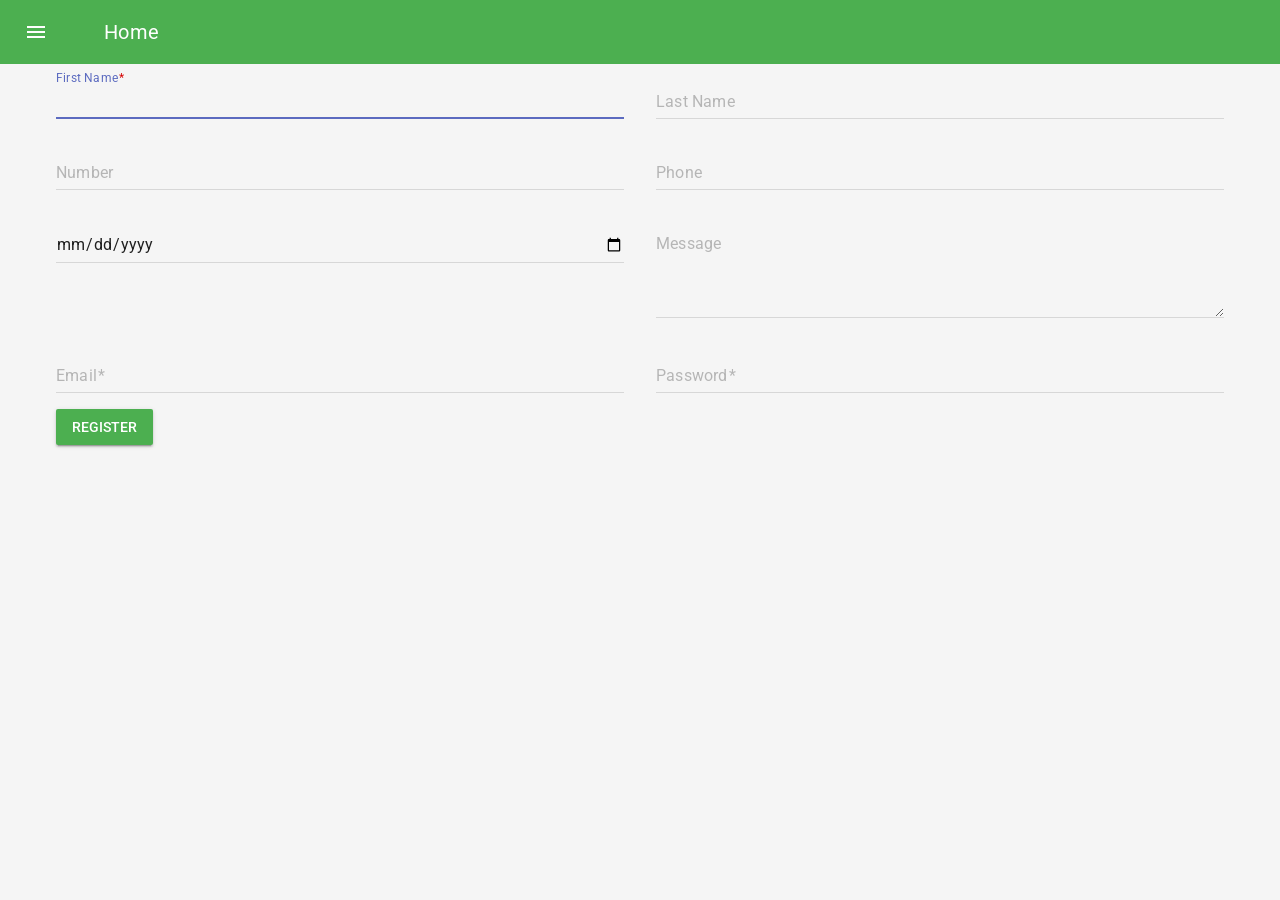
<file: index.html>
<!DOCTYPE html>
<html lang="en">
<head>
    <meta charset="utf-8">
    <meta http-equiv="X-UA-Compatible" content="IE=edge">
    <meta name="viewport" content="width=device-width, initial-scale=1, user-scalable=no">
    <title>Textfield | Material Design | CodeArtisan</title>
    <!-- Disable tap highlight on IE -->
    <meta name="msapplication-tap-highlight" content="no">

    <!-- Add to homescreen for Chrome on Android -->
    <meta name="mobile-web-app-capable" content="yes">
    <meta name="application-name" content="Textfield | Material Design | CodeArtisan">
    <meta name="theme-color" content="#4caf50">

    <!-- Add to homescreen for Safari on iOS -->
    <meta name="apple-mobile-web-app-capable" content="yes">
    <meta name="apple-mobile-web-app-status-bar-style" content="black-translucent">
    <meta name="apple-mobile-web-app-title" content="Navigation Drawer">
    <meta name="apple-mobile-web-app-status-bar-style" content="#43a047">

    <!-- Tile icon for Win8 -->
    <meta name="msapplication-TileColor" content="#4caf50">
    <meta name="msapplication-navbutton-color" content="#43a047">
    <link href='https://fonts.googleapis.com/css?family=Roboto:400,300,500,700' rel='stylesheet' type='text/css'>
    <link href='https://fonts.googleapis.com/css?family=Material+Icons' rel='stylesheet' type='text/css'>
    <link href="css/app.css" rel="stylesheet">
    <link href="css/textfield.css" rel="stylesheet">
    <link href="css/docs.css" rel="stylesheet">
    <style>
        a{
            text-decoration: none;
        }
        p{
            margin-top: -20px;
            font-size: 12px;
            color: #f00;
        }
    </style>
</head>
<body class="md-layout md-layout--column md-align md-align--center-center">
<header class="md-header md-header--primary is-fixed is-casting-shadow md-header--has-menu-button">
    <a class="md-header__menu-button md-button--icon" href="javascript:;" data-toggle="drawer" data-target="#drawer-1">
        <i class="material-icons">menu</i>
    </a>
    <div class="md-header__row">
        <div class="md-header__title layout-m-l-3">Home</div>
    </div>
</header>
<main>
    <section>
        <div class="md-container md-container--box">
            <form>
                <div class="md-row">
                    <div class="md-col md-col--6">
                        <div class="md-textfield md-textfield--full-width" data-toggle="textfield" data-float="true">
                            <input class="md-textfield__input" type="text" required id="fname" maxlength="10" autocomplete="off" autofocus>
                            <label for="fname" class="md-textfield__label">First Name</label>
                        </div>
                        <p id="fname--error"></p>
                    </div>
                    <div class="md-col md-col--6">
                        <div class="md-textfield md-textfield--full-width" data-toggle="textfield" data-float="true">
                            <input class="md-textfield__input" type="text" id="lname">
                            <label for="lname" class="md-textfield__label">Last Name</label>
                        </div>
                        <p id="lname--error"></p>
                    </div>
                    <div class="md-col md-col--6">
                        <div class="md-textfield md-textfield--full-width" data-toggle="textfield" data-float="true">
                            <input class="md-textfield__input" type="number" id="number" max="100" min="70" step="10">
                            <label for="number" class="md-textfield__label">Number</label>
                        </div>
                        <p id="number--error"></p>
                    </div>
                    <div class="md-col md-col--6">
                        <div class="md-textfield md-textfield--full-width" data-toggle="textfield" data-float="true">
                            <input class="md-textfield__input" type="tel" id="tel">
                            <label for="tel" class="md-textfield__label">Phone</label>
                        </div>
                        <p id="phone--error"></p>
                    </div>
                    <div class="md-col md-col--6">
                        <div class="md-textfield md-textfield--full-width" data-toggle="textfield" data-float="false">
                            <input class="md-textfield__input" type="date" placeholder="date" id="date" pattern="\d{1,2}/\d{1,2}/\d{4}">
                        </div>
                    </div>
                    <div class="md-col md-col--6">
                        <div class="md-textfield md-textfield--full-width md-textfield md-textfield--full-width" data-toggle="textfield" data-float="true" data-count="true">
                            <textarea class="md-textfield__input" id="message" rows="4" maxlength="10" data-count="true"></textarea>
                            <label class="md-textfield__label" for="message">Message</label>
                            <span class="md-textfield__counter"></span>
                        </div>
                    </div>
                    <div class="md-col md-col--6">
                        <div class="md-textfield md-textfield--full-width" data-toggle="textfield" data-float="true">
                            <input class="md-textfield__input" type="email" id="email" required>
                            <label for="email" class="md-textfield__label">Email</label>
                        </div>
                        <p id="email--error"></p>
                    </div>
                    <div class="md-col md-col--6">
                        <div class="md-textfield md-textfield--full-width" data-toggle="textfield" data-float="true">
                            <input class="md-textfield__input" type="password" id="password" required>
                            <label for="password" class="md-textfield__label">Password</label>
                        </div>
                        <p id="password--error"></p>
                    </div>

                </div>
                <a href="javascript:;"><button id="submitButton" class="md-button md-button--raised md-button--primary">Register</button></a>

                <script src="js/jquery.js"></script>
                <script src="js/textfield.js"></script>
            </form>
        </div>
    </section>
</main>
<script>
    $('#submitButton').click(function (e) {

        var fname = $('#fname').val().trim();
        var lname = $('#lname').val().trim();
        var number = $('#number').val().trim();
        var email = $('#email').val().trim();
        var password = $('#password').val().trim();
        var tel = $('#tel').val().trim();
        var flag = 1;
        var rem = number%10;

        if(fname.length === 0){
            $('#fname--error').text("Field is required");
            flag=0;
        }
        if(lname.length === 0){
            $('#lname--error').text("Field is required");
            flag=0;
        }
        if(number < 70 || number >100){
            $('#number--error').text("Not in range between 70-100");
            flag=0;
        }
        if(email.length === 0){
            $('#email--error').text("Field is required");
            flag=0;
        }
        if(password.length === 0){
            $('#password--error').text("Password can't be empty");
            flag=0;
        }
        if(tel.length === 0){
            $('#phone--error').text("Phone number can't be empty");
            flag=0;
        }
        if(flag === 0){
            e.preventDefault()
        }


    });
    $("#fname").keyup (function (e) {
         var fname, errorText;
        fname = $(this).val().trim();
        errorText = "";
        if(fname.length === 0){
            errorText = "Field is required";
        }
        else if(!isNaN(fname)){
            errorText = "Input type mismatch";
        }
            $('#fname--error').text(errorText);
    });
    $("#lname").keyup (function (e) {
        var lname, errorText;
        lname = $(this).val().trim();
        errorText = "";
        if(lname.length === 0){
            errorText = "Field is required";
        }
        else if(!isNaN(lname)){
            errorText = "Input type mismatch";
        }
        $('#lname--error').text(errorText);
    });
    $("#number").keyup (function (e) {
        var number,rem, errorText;
        number = $(this).val().trim();
        rem = number%10;
        errorText = "";
        if(number < 70 || number >100){
            errorText = "Not in range between 70-100";
        }
        else if (rem !== 0){
            errorText = "Must be in steps of 10 from 70 to 100"
        }
        else if(isNaN(number)){
            errorText = "Input type mismatch";
        }
        $('#number--error').text(errorText);
    });
    $("#email").keyup (function (e) {
        var email, errorText;
        email = $(this).val().trim();
        errorText = "";
        if(email.length === 0){
            errorText = "Field is required";
        }
        else if (email.indexOf('@') === -1) {
            errorText = "Not a email format"
        }
        $('#email--error').text(errorText);
    });
    $("#password").keyup (function (e) {
        var password, errorText;
        password = $(this).val().trim();
        errorText = "";
        if(password.length === 0){
            errorText = "Password can't be empty";
        }
       else if(password.length < 6){
            errorText = "Password can't be less than 6 letters";
        }
        $('#password--error').text(errorText);
    });
    $("#tel").keyup (function (e) {
        var tel, errorText;
        tel = $(this).val().trim();
        errorText = "";
        if(tel.length === 0){
            errorText = "Phone number can't be empty";
        }
        else if(tel.length < 10){
            errorText = "Phone number must of 10 numbers";
        }
        else if(tel<=7000000000 || tel>=9999999999){
            errorText = "Phone number not in range";
        }
        $('#phone--error').text(errorText);
    });
</script>


</body>
</html>
</file>
<file: css/app.css>
@charset "UTF-8";*,.md-button,.md-chip{outline:0}body,html,p{letter-spacing:.2px}.md-button,blockquote,body,html{position:relative}.md-button,a{text-decoration:none}*,.md-bottom-sheet .md-list .md-list__item-icon,.md-bottom-sheet__content,.md-button,.md-button--outline,.md-card,.md-card__actions,.md-card__media,.md-card__title,.md-chip,.md-grid--has-tile .md-grid-tile,.md-grid-tile,.md-picker__actions{box-sizing:border-box}a,abbr,acronym,address,applet,article,aside,audio,b,big,blockquote,body,canvas,caption,center,cite,code,dd,del,details,dfn,div,dl,dt,em,embed,fieldset,figcaption,figure,footer,form,h1,h2,h3,h4,h5,h6,header,hgroup,html,i,iframe,img,ins,kbd,label,legend,li,mark,menu,nav,object,ol,output,p,pre,q,ruby,s,samp,section,small,span,strike,strong,sub,summary,sup,table,tbody,td,tfoot,th,thead,time,tr,tt,u,ul,var,video{margin:0;padding:0;border:0;font:inherit;vertical-align:baseline}h1,h2,h3{margin-bottom:24px}h4,h5,h6{margin-top:24px;margin-bottom:16px}body,h1,h2,h3,h4,html{font-weight:400}address,p{line-height:18px}.md-list__item-avatar .first_text,address,body,html,p{font-style:normal}h6,ol,ul{line-height:24px}.md-button,.md-button--icon svg,.md-icon,.md-navigation__link .material-icons,.md-table td,.md-table thead{vertical-align:middle}body,html{width:100%;margin:0;padding:0;font-family:Roboto,sans-serif;-webkit-tap-highlight-color:transparent;-webkit-touch-callout:none;min-height:100%;-webkit-text-size-adjust:100%;-webkit-font-smoothing:antialiased;color:rgb(rgba(0,0,0,.84));font-size:13px;line-height:16px}ul{margin:0;padding:0;list-style:none}button,input[type=button],input[type=reset],input[type=submit]{cursor:pointer;-webkit-appearance:button}h1 small,h2 small,h3 small,h4 small,h5 small,h6 small{font-weight:400;line-height:1.35;letter-spacing:-.02em;opacity:.54;font-size:.6em}h1{font-size:56px;line-height:1.35;letter-spacing:-.02em;margin-top:24px}h2{font-size:45px;line-height:48px;margin-top:24px}h3{font-size:34px;line-height:40px;margin-top:24px}h4{font-size:24px;line-height:32px;-moz-osx-font-smoothing:grayscale}h5{font-size:20px;font-weight:500;line-height:1;letter-spacing:.02em}h6,p{font-weight:400}h6{font-size:16px}p{font-size:14px;margin-top:4px}a,strong{font-weight:500}.md-card p,.md-table thead .md-table__select{margin-top:0}.md-card p{margin-bottom:0;color:rgba(0,0,0,.54)}a{color:#ff6e40}mark{background-color:#f4ff81}dt{font-weight:700}address,ol,ul{font-family:Roboto,sans-serif;font-weight:400;letter-spacing:0}address{font-size:13px;color:rgba(0,0,0,.54)}blockquote,q{font-style:italic}ol,ul{font-size:14px}.md-typography--display-4,.md-typography--display-4-color-contrast{font-size:112px;font-weight:300;line-height:1;letter-spacing:-.04em}.md-typography--display-4-color-contrast{opacity:.54}.md-typography--display-3,.md-typography--display-3-color-contrast{font-size:56px;font-weight:400;line-height:1.35;letter-spacing:-.02em}.md-typography--display-3-color-contrast{opacity:.54}.md-typography--display-2,.md-typography--display-2-color-contrast{font-size:45px;font-weight:400;line-height:48px}.md-typography--display-2-color-contrast{opacity:.54}.md-typography--display-1,.md-typography--display-1-color-contrast{font-size:34px;font-weight:400;line-height:40px}.md-typography--display-1-color-contrast{opacity:.87}.md-typography--headline,.md-typography--headline-color-contrast{font-weight:400;line-height:32px;-moz-osx-font-smoothing:grayscale;font-size:24px}.md-typography--headline-color-contrast{opacity:.87}.md-typography--title,.md-typography--title-color-contrast{font-size:20px;font-weight:500;line-height:1;letter-spacing:.02em}.md-typography--title-color-contrast{opacity:.87}.md-typography--subhead{font-size:16px;font-weight:400;line-height:24px}.md-typography--subhead-color-contrast{font-size:16px;font-weight:400;line-height:24px;opacity:.87}.md-typography--body-2,.md-typography--body-2-color-contrast{font-family:Roboto,sans-serif;font-size:14px;font-weight:500;line-height:24px;letter-spacing:0}.md-typography--body-2-color-contrast{opacity:.87}.md-typography--body-1,.md-typography--body-1-color-contrast{font-family:Roboto,sans-serif;font-size:14px;font-weight:400}.md-typography--body-1{line-height:24px;letter-spacing:0}.md-typography--body-1-color-contrast{line-height:24px;letter-spacing:0;opacity:.54}.md-typography--body-2-force-preferred-font,.md-typography--body-2-force-preferred-font-color-contrast{font-weight:500;font-size:14px;line-height:24px;letter-spacing:0;font-family:Roboto,sans-serif}.md-typography--body-2-force-preferred-font-color-contrast{opacity:.87}.md-typography--body-1-force-preferred-font{font-family:Roboto,sans-serif;font-size:14px;font-weight:400;line-height:24px;letter-spacing:0}.md-typography--body-1-force-preferred-font-color-contrast{font-family:Roboto,sans-serif;font-size:14px;font-weight:400;line-height:24px;letter-spacing:0;opacity:.54}.md-typography--caption,.md-typography--caption-color-contrast,.md-typography--caption-force-preferred-font,.md-typography--caption-force-preferred-font-color-contrast{font-family:Roboto,sans-serif;font-size:13px;font-weight:400;line-height:18px;letter-spacing:0;color:rgba(0,0,0,.54)}.md-typography--button,.md-typography--button-color-contrast,.md-typography--menu,.md-typography--menu-color-contrast{font-family:Roboto,sans-serif;font-weight:500;line-height:1;letter-spacing:0;font-size:14px}.md-typography--menu-color-contrast{opacity:.87}.md-typography--button{text-transform:uppercase}.md-typography--button-color-contrast{text-transform:uppercase;opacity:.87}.md-typography--text-left,.text-left{text-align:left}.md-typography--text-right,.text-right{text-align:right}.md-typography--text-center,.text-center{text-align:center}.md-typography--text-justify,.text-justify{text-align:justify}.md-typography--text-nowrap{white-space:nowrap}.md-typography--text-lowercase{text-transform:lowercase}.md-typography--text-uppercase{text-transform:uppercase}.md-typography--text-capitalize{text-transform:capitalize}.md-button,.md-typography--small-font{text-transform:uppercase;letter-spacing:0}.md-typography--font-thin{font-weight:200!important}.md-typography--font-light{font-weight:300!important}.md-typography--font-regular{font-weight:400!important}.md-typography--font-medium{font-weight:500!important}.md-typography--font-bold{font-weight:700!important}.md-typography--font-black{font-weight:900!important}.md-typography--small-font,blockquote{font-weight:400;font-family:Roboto,sans-serif}blockquote{font-size:14px;line-height:1.35;letter-spacing:.08em}.md-typography--small-font{font-size:11px;line-height:1}.md-button,.md-button--profile{text-align:center;font-weight:500}.md-typography--subtext-color{opacity:.54}.layout-m-t-0{margin-top:8px!important}.layout-m-b-0{margin-bottom:8px!important}.layout-m-l-0{margin-left:8px!important}.layout-m-r-0{margin-right:8px!important}.layout-m-t-1{margin-top:16px!important}.layout-m-b-1{margin-bottom:16px!important}.layout-m-l-1{margin-left:16px!important}.layout-m-r-1{margin-right:16px!important}.layout-m-t-2{margin-top:24px!important}.layout-m-b-2{margin-bottom:24px!important}.layout-m-l-2{margin-left:24px!important}.layout-m-r-2{margin-right:24px!important}.layout-m-t-3{margin-top:32px!important}.layout-m-b-3{margin-bottom:32px!important}.layout-m-l-3{margin-left:32px!important}.layout-m-r-3{margin-right:32px!important}.layout-p-t-0{padding-top:0!important}.layout-p-b-0{padding-bottom:0!important}.layout-p-l-0{padding-left:0!important}.layout-p-r-0{padding-right:0!important}.layout-p-t-1{padding-top:16px!important}.layout-p-b-1{padding-bottom:16px!important}.layout-p-l-1{padding-left:16px!important}.layout-p-r-1{padding-right:16px!important}.layout-p-t-2{padding-top:32px!important}.layout-p-b-2{padding-bottom:32px!important}.layout-p-l-2{padding-left:32px!important}.layout-p-r-2{padding-right:32px!important}.layout-p-t-3{padding-top:48px!important}.layout-p-b-3{padding-bottom:48px!important}.layout-p-l-3{padding-left:48px!important}.layout-p-r-3{padding-right:48px!important}.hidden{display:none!important}@media (max-width:599px){.layout-m-t-0--xs{margin-top:0!important}.layout-m-b-0--xs{margin-bottom:0!important}.layout-m-l-0--xs{margin-left:0!important}.layout-m-r-0--xs{margin-right:0!important}.layout-m-t-1--xs{margin-top:16px!important}.layout-m-b-1--xs{margin-bottom:16px!important}.layout-m-l-1--xs{margin-left:16px!important}.layout-m-r-1--xs{margin-right:16px!important}.layout-m-t-2--xs{margin-top:32px!important}.layout-m-b-2--xs{margin-bottom:32px!important}.layout-m-l-2--xs{margin-left:32px!important}.layout-m-r-2--xs{margin-right:32px!important}.layout-m-t-3--xs{margin-top:48px!important}.layout-m-b-3--xs{margin-bottom:48px!important}.layout-m-l-3--xs{margin-left:48px!important}.layout-m-r-3--xs{margin-right:48px!important}.layout-p-t-0--gt-xs{padding-top:0!important}.layout-p-b-0--gt-xs{padding-bottom:0!important}.layout-p-l-0--gt-xs{padding-left:0!important}.layout-p-r-0--gt-xs{padding-right:0!important}.layout-p-t-1--gt-xs{padding-top:16px!important}.layout-p-b-1--gt-xs{padding-bottom:16px!important}.layout-p-l-1--gt-xs{padding-left:16px!important}.layout-p-r-1--gt-xs{padding-right:16px!important}.layout-p-t-2--gt-xs{padding-top:32px!important}.layout-p-b-2--gt-xs{padding-bottom:32px!important}.layout-p-l-2--gt-xs{padding-left:32px!important}.layout-p-r-2--gt-xs{padding-right:32px!important}.layout-p-t-3--gt-xs{padding-top:48px!important}.layout-p-b-3--gt-xs{padding-bottom:48px!important}.layout-p-l-3--gt-xs{padding-left:48px!important}.layout-p-r-3--gt-xs{padding-right:48px!important}.hidden--xs{display:none!important}}@media (min-width:600px){.layout-m-t-0--gt-xs{margin-top:0!important}.layout-m-b-0--gt-xs{margin-bottom:0!important}.layout-m-l-0--gt-xs{margin-left:0!important}.layout-m-r-0--gt-xs{margin-right:0!important}.layout-m-t-1--gt-xs{margin-top:16px!important}.layout-m-b-1--gt-xs{margin-bottom:16px!important}.layout-m-l-1--gt-xs{margin-left:16px!important}.layout-m-r-1--gt-xs{margin-right:16px!important}.layout-m-t-2--gt-xs{margin-top:32px!important}.layout-m-b-2--gt-xs{margin-bottom:32px!important}.layout-m-l-2--gt-xs{margin-left:32px!important}.layout-m-r-2--gt-xs{margin-right:32px!important}.layout-m-t-3--gt-xs{margin-top:48px!important}.layout-m-b-3--gt-xs{margin-bottom:48px!important}.layout-m-l-3--gt-xs{margin-left:48px!important}.layout-m-r-3--gt-xs{margin-right:48px!important}.layout-p-t-0--gt-xs{padding-top:0!important}.layout-p-b-0--gt-xs{padding-bottom:0!important}.layout-p-l-0--gt-xs{padding-left:0!important}.layout-p-r-0--gt-xs{padding-right:0!important}.layout-p-t-1--gt-xs{padding-top:16px!important}.layout-p-b-1--gt-xs{padding-bottom:16px!important}.layout-p-l-1--gt-xs{padding-left:16px!important}.layout-p-r-1--gt-xs{padding-right:16px!important}.layout-p-t-2--gt-xs{padding-top:32px!important}.layout-p-b-2--gt-xs{padding-bottom:32px!important}.layout-p-l-2--gt-xs{padding-left:32px!important}.layout-p-r-2--gt-xs{padding-right:32px!important}.layout-p-t-3--gt-xs{padding-top:48px!important}.layout-p-b-3--gt-xs{padding-bottom:48px!important}.layout-p-l-3--gt-xs{padding-left:48px!important}.layout-p-r-3--gt-xs{padding-right:48px!important}.hidden--gt-xs{display:none!important}}@media (min-width:600px) and (max-width:959px){.layout-m-t-0--sm{margin-top:0!important}.layout-m-b-0--sm{margin-bottom:0!important}.layout-m-l-0--sm{margin-left:0!important}.layout-m-r-0--sm{margin-right:0!important}.layout-m-t-1--sm{margin-top:16px!important}.layout-m-b-1--sm{margin-bottom:16px!important}.layout-m-l-1--sm{margin-left:16px!important}.layout-m-r-1--sm{margin-right:16px!important}.layout-m-t-2--sm{margin-top:32px!important}.layout-m-b-2--sm{margin-bottom:32px!important}.layout-m-l-2--sm{margin-left:32px!important}.layout-m-r-2--sm{margin-right:32px!important}.layout-m-t-3--sm{margin-top:48px!important}.layout-m-b-3--sm{margin-bottom:48px!important}.layout-m-l-3--sm{margin-left:48px!important}.layout-m-r-3--sm{margin-right:48px!important}.layout-p-t-0--sm{padding-top:0!important}.layout-p-b-0--sm{padding-bottom:0!important}.layout-p-l-0--sm{padding-left:0!important}.layout-p-r-0--sm{padding-right:0!important}.layout-p-t-1--sm{padding-top:16px!important}.layout-p-b-1--sm{padding-bottom:16px!important}.layout-p-l-1--sm{padding-left:16px!important}.layout-p-r-1--sm{padding-right:16px!important}.layout-p-t-2--sm{padding-top:32px!important}.layout-p-b-2--sm{padding-bottom:32px!important}.layout-p-l-2--sm{padding-left:32px!important}.layout-p-r-2--sm{padding-right:32px!important}.layout-p-t-3--sm{padding-top:48px!important}.layout-p-b-3--sm{padding-bottom:48px!important}.layout-p-l-3--sm{padding-left:48px!important}.layout-p-r-3--sm{padding-right:48px!important}.hidden-sm{display:none!important}}@media (min-width:960px){.layout-m-t-0--gt-sm{margin-top:0!important}.layout-m-b-0--gt-sm{margin-bottom:0!important}.layout-m-l-0--gt-sm{margin-left:0!important}.layout-m-r-0--gt-sm{margin-right:0!important}.layout-m-t-1--gt-sm{margin-top:16px!important}.layout-m-b-1--gt-sm{margin-bottom:16px!important}.layout-m-l-1--gt-sm{margin-left:16px!important}.layout-m-r-1--gt-sm{margin-right:16px!important}.layout-m-t-2--gt-sm{margin-top:32px!important}.layout-m-b-2--gt-sm{margin-bottom:32px!important}.layout-m-l-2--gt-sm{margin-left:32px!important}.layout-m-r-2--gt-sm{margin-right:32px!important}.layout-m-t-3--gt-sm{margin-top:48px!important}.layout-m-b-3--gt-sm{margin-bottom:48px!important}.layout-m-l-3--gt-sm{margin-left:48px!important}.layout-m-r-3--gt-sm{margin-right:48px!important}.layout-p-t-0--gt-sm{padding-top:0!important}.layout-p-b-0--gt-sm{padding-bottom:0!important}.layout-p-l-0--gt-sm{padding-left:0!important}.layout-p-r-0--gt-sm{padding-right:0!important}.layout-p-t-1--gt-sm{padding-top:16px!important}.layout-p-b-1--gt-sm{padding-bottom:16px!important}.layout-p-l-1--gt-sm{padding-left:16px!important}.layout-p-r-1--gt-sm{padding-right:16px!important}.layout-p-t-2--gt-sm{padding-top:32px!important}.layout-p-b-2--gt-sm{padding-bottom:32px!important}.layout-p-l-2--gt-sm{padding-left:32px!important}.layout-p-r-2--gt-sm{padding-right:32px!important}.layout-p-t-3--gt-sm{padding-top:48px!important}.layout-p-b-3--gt-sm{padding-bottom:48px!important}.layout-p-l-3--gt-sm{padding-left:48px!important}.layout-p-r-3--gt-sm{padding-right:48px!important}.hidden--gt-sm{display:none!important}}@media (max-width:959px){.layout-m-t-0--lt-sm{margin-top:0!important}.layout-m-b-0--lt-sm{margin-bottom:0!important}.layout-m-l-0--lt-sm{margin-left:0!important}.layout-m-r-0--lt-sm{margin-right:0!important}.layout-m-t-1--lt-sm{margin-top:16px!important}.layout-m-b-1--lt-sm{margin-bottom:16px!important}.layout-m-l-1--lt-sm{margin-left:16px!important}.layout-m-r-1--lt-sm{margin-right:16px!important}.layout-m-t-2--lt-sm{margin-top:32px!important}.layout-m-b-2--lt-sm{margin-bottom:32px!important}.layout-m-l-2--lt-sm{margin-left:32px!important}.layout-m-r-2--lt-sm{margin-right:32px!important}.layout-m-t-3--lt-sm{margin-top:48px!important}.layout-m-b-3--lt-sm{margin-bottom:48px!important}.layout-m-l-3--lt-sm{margin-left:48px!important}.layout-m-r-3--lt-sm{margin-right:48px!important}.layout-p-t-0--lt-sm{padding-top:0!important}.layout-p-b-0--lt-sm{padding-bottom:0!important}.layout-p-l-0--lt-sm{padding-left:0!important}.layout-p-r-0--lt-sm{padding-right:0!important}.layout-p-t-1--lt-sm{padding-top:16px!important}.layout-p-b-1--lt-sm{padding-bottom:16px!important}.layout-p-l-1--lt-sm{padding-left:16px!important}.layout-p-r-1--lt-sm{padding-right:16px!important}.layout-p-t-2--lt-sm{padding-top:32px!important}.layout-p-b-2--lt-sm{padding-bottom:32px!important}.layout-p-l-2--lt-sm{padding-left:32px!important}.layout-p-r-2--lt-sm{padding-right:32px!important}.layout-p-t-3--lt-sm{padding-top:48px!important}.layout-p-b-3--lt-sm{padding-bottom:48px!important}.layout-p-l-3--lt-sm{padding-left:48px!important}.layout-p-r-3--lt-sm{padding-right:48px!important}.hidden--lt-sm{display:none!important}}@media (min-width:960px) and (max-width:1279px){.layout-m-t-0--md{margin-top:0!important}.layout-m-b-0--md{margin-bottom:0!important}.layout-m-l-0--md{margin-left:0!important}.layout-m-r-0--md{margin-right:0!important}.layout-m-t-1--md{margin-top:16px!important}.layout-m-b-1--md{margin-bottom:16px!important}.layout-m-l-1--md{margin-left:16px!important}.layout-m-r-1--md{margin-right:16px!important}.layout-m-t-2--md{margin-top:32px!important}.layout-m-b-2--md{margin-bottom:32px!important}.layout-m-l-2--md{margin-left:32px!important}.layout-m-r-2--md{margin-right:32px!important}.layout-m-t-3--md{margin-top:48px!important}.layout-m-b-3--md{margin-bottom:48px!important}.layout-m-l-3--md{margin-left:48px!important}.layout-m-r-3--md{margin-right:48px!important}.layout-p-t-0--md{padding-top:0!important}.layout-p-b-0--md{padding-bottom:0!important}.layout-p-l-0--md{padding-left:0!important}.layout-p-r-0--md{padding-right:0!important}.layout-p-t-1--md{padding-top:16px!important}.layout-p-b-1--md{padding-bottom:16px!important}.layout-p-l-1--md{padding-left:16px!important}.layout-p-r-1--md{padding-right:16px!important}.layout-p-t-2--md{padding-top:32px!important}.layout-p-b-2--md{padding-bottom:32px!important}.layout-p-l-2--md{padding-left:32px!important}.layout-p-r-2--md{padding-right:32px!important}.layout-p-t-3--md{padding-top:48px!important}.layout-p-b-3--md{padding-bottom:48px!important}.layout-p-l-3--md{padding-left:48px!important}.layout-p-r-3--md{padding-right:48px!important}.hidden--md{display:none!important}}@media (min-width:1280px){.layout-m-t-0--gt-md{margin-top:0!important}.layout-m-b-0--gt-md{margin-bottom:0!important}.layout-m-l-0--gt-md{margin-left:0!important}.layout-m-r-0--gt-md{margin-right:0!important}.layout-m-t-1--gt-md{margin-top:16px!important}.layout-m-b-1--gt-md{margin-bottom:16px!important}.layout-m-l-1--gt-md{margin-left:16px!important}.layout-m-r-1--gt-md{margin-right:16px!important}.layout-m-t-2--gt-md{margin-top:32px!important}.layout-m-b-2--gt-md{margin-bottom:32px!important}.layout-m-l-2--gt-md{margin-left:32px!important}.layout-m-r-2--gt-md{margin-right:32px!important}.layout-m-t-3--gt-md{margin-top:48px!important}.layout-m-b-3--gt-md{margin-bottom:48px!important}.layout-m-l-3--gt-md{margin-left:48px!important}.layout-m-r-3--gt-md{margin-right:48px!important}.layout-p-t-0--gt-md{padding-top:0!important}.layout-p-b-0--gt-md{padding-bottom:0!important}.layout-p-l-0--gt-md{padding-left:0!important}.layout-p-r-0--gt-md{padding-right:0!important}.layout-p-t-1--gt-md{padding-top:16px!important}.layout-p-b-1--gt-md{padding-bottom:16px!important}.layout-p-l-1--gt-md{padding-left:16px!important}.layout-p-r-1--gt-md{padding-right:16px!important}.layout-p-t-2--gt-md{padding-top:32px!important}.layout-p-b-2--gt-md{padding-bottom:32px!important}.layout-p-l-2--gt-md{padding-left:32px!important}.layout-p-r-2--gt-md{padding-right:32px!important}.layout-p-t-3--gt-md{padding-top:48px!important}.layout-p-b-3--gt-md{padding-bottom:48px!important}.layout-p-l-3--gt-md{padding-left:48px!important}.layout-p-r-3--gt-md{padding-right:48px!important}.hidden--gt-md{display:none!important}}@media (max-width:1279px){.layout-m-t-0--lt-md{margin-top:0!important}.layout-m-b-0--lt-md{margin-bottom:0!important}.layout-m-l-0--lt-md{margin-left:0!important}.layout-m-r-0--lt-md{margin-right:0!important}.layout-m-t-1--lt-md{margin-top:16px!important}.layout-m-b-1--lt-md{margin-bottom:16px!important}.layout-m-l-1--lt-md{margin-left:16px!important}.layout-m-r-1--lt-md{margin-right:16px!important}.layout-m-t-2--lt-md{margin-top:32px!important}.layout-m-b-2--lt-md{margin-bottom:32px!important}.layout-m-l-2--lt-md{margin-left:32px!important}.layout-m-r-2--lt-md{margin-right:32px!important}.layout-m-t-3--lt-md{margin-top:48px!important}.layout-m-b-3--lt-md{margin-bottom:48px!important}.layout-m-l-3--lt-md{margin-left:48px!important}.layout-m-r-3--lt-md{margin-right:48px!important}.layout-p-t-0--lt-md{padding-top:0!important}.layout-p-b-0--lt-md{padding-bottom:0!important}.layout-p-l-0--lt-md{padding-left:0!important}.layout-p-r-0--lt-md{padding-right:0!important}.layout-p-t-1--lt-md{padding-top:16px!important}.layout-p-b-1--lt-md{padding-bottom:16px!important}.layout-p-l-1--lt-md{padding-left:16px!important}.layout-p-r-1--lt-md{padding-right:16px!important}.layout-p-t-2--lt-md{padding-top:32px!important}.layout-p-b-2--lt-md{padding-bottom:32px!important}.layout-p-l-2--lt-md{padding-left:32px!important}.layout-p-r-2--lt-md{padding-right:32px!important}.layout-p-t-3--lt-md{padding-top:48px!important}.layout-p-b-3--lt-md{padding-bottom:48px!important}.layout-p-l-3--lt-md{padding-left:48px!important}.layout-p-r-3--lt-md{padding-right:48px!important}.hidden--lt-md{display:none!important}}@media (min-width:1280px) and (max-width:1439px){.layout-m-t-0--lg{margin-top:0!important}.layout-m-b-0--lg{margin-bottom:0!important}.layout-m-l-0--lg{margin-left:0!important}.layout-m-r-0--lg{margin-right:0!important}.layout-m-t-1--lg{margin-top:16px!important}.layout-m-b-1--lg{margin-bottom:16px!important}.layout-m-l-1--lg{margin-left:16px!important}.layout-m-r-1--lg{margin-right:16px!important}.layout-m-t-2--lg{margin-top:32px!important}.layout-m-b-2--lg{margin-bottom:32px!important}.layout-m-l-2--lg{margin-left:32px!important}.layout-m-r-2--lg{margin-right:32px!important}.layout-m-t-3--lg{margin-top:48px!important}.layout-m-b-3--lg{margin-bottom:48px!important}.layout-m-l-3--lg{margin-left:48px!important}.layout-m-r-3--lg{margin-right:48px!important}.layout-p-t-0--lg{padding-top:0!important}.layout-p-b-0--lg{padding-bottom:0!important}.layout-p-l-0--lg{padding-left:0!important}.layout-p-r-0--lg{padding-right:0!important}.layout-p-t-1--lg{padding-top:16px!important}.layout-p-b-1--lg{padding-bottom:16px!important}.layout-p-l-1--lg{padding-left:16px!important}.layout-p-r-1--lg{padding-right:16px!important}.layout-p-t-2--lg{padding-top:32px!important}.layout-p-b-2--lg{padding-bottom:32px!important}.layout-p-l-2--lg{padding-left:32px!important}.layout-p-r-2--lg{padding-right:32px!important}.layout-p-t-3--lg{padding-top:48px!important}.layout-p-b-3--lg{padding-bottom:48px!important}.layout-p-l-3--lg{padding-left:48px!important}.layout-p-r-3--lg{padding-right:48px!important}.hidden--lg{display:none!important}}@media (min-width:1440px){.layout-m-t-0--gt-lg{margin-top:0!important}.layout-m-b-0--gt-lg{margin-bottom:0!important}.layout-m-l-0--gt-lg{margin-left:0!important}.layout-m-r-0--gt-lg{margin-right:0!important}.layout-m-t-1--gt-lg{margin-top:16px!important}.layout-m-b-1--gt-lg{margin-bottom:16px!important}.layout-m-l-1--gt-lg{margin-left:16px!important}.layout-m-r-1--gt-lg{margin-right:16px!important}.layout-m-t-2--gt-lg{margin-top:32px!important}.layout-m-b-2--gt-lg{margin-bottom:32px!important}.layout-m-l-2--gt-lg{margin-left:32px!important}.layout-m-r-2--gt-lg{margin-right:32px!important}.layout-m-t-3--gt-lg{margin-top:48px!important}.layout-m-b-3--gt-lg{margin-bottom:48px!important}.layout-m-l-3--gt-lg{margin-left:48px!important}.layout-m-r-3--gt-lg{margin-right:48px!important}.layout-p-t-0--gt-lg{padding-top:0!important}.layout-p-b-0--gt-lg{padding-bottom:0!important}.layout-p-l-0--gt-lg{padding-left:0!important}.layout-p-r-0--gt-lg{padding-right:0!important}.layout-p-t-1--gt-lg{padding-top:16px!important}.layout-p-b-1--gt-lg{padding-bottom:16px!important}.layout-p-l-1--gt-lg{padding-left:16px!important}.layout-p-r-1--gt-lg{padding-right:16px!important}.layout-p-t-2--gt-lg{padding-top:32px!important}.layout-p-b-2--gt-lg{padding-bottom:32px!important}.layout-p-l-2--gt-lg{padding-left:32px!important}.layout-p-r-2--gt-lg{padding-right:32px!important}.layout-p-t-3--gt-lg{padding-top:48px!important}.layout-p-b-3--gt-lg{padding-bottom:48px!important}.layout-p-l-3--gt-lg{padding-left:48px!important}.layout-p-r-3--gt-lg{padding-right:48px!important}.hidden--gt-lg{display:none!important}}@media (max-width:1439px){.layout-m-t-0--lt-lg{margin-top:0!important}.layout-m-b-0--lt-lg{margin-bottom:0!important}.layout-m-l-0--lt-lg{margin-left:0!important}.layout-m-r-0--lt-lg{margin-right:0!important}.layout-m-t-1--lt-lg{margin-top:16px!important}.layout-m-b-1--lt-lg{margin-bottom:16px!important}.layout-m-l-1--lt-lg{margin-left:16px!important}.layout-m-r-1--lt-lg{margin-right:16px!important}.layout-m-t-2--lt-lg{margin-top:32px!important}.layout-m-b-2--lt-lg{margin-bottom:32px!important}.layout-m-l-2--lt-lg{margin-left:32px!important}.layout-m-r-2--lt-lg{margin-right:32px!important}.layout-m-t-3--lt-lg{margin-top:48px!important}.layout-m-b-3--lt-lg{margin-bottom:48px!important}.layout-m-l-3--lt-lg{margin-left:48px!important}.layout-m-r-3--lt-lg{margin-right:48px!important}.layout-p-t-0--lt-lg{padding-top:0!important}.layout-p-b-0--lt-lg{padding-bottom:0!important}.layout-p-l-0--lt-lg{padding-left:0!important}.layout-p-r-0--lt-lg{padding-right:0!important}.layout-p-t-1--lt-lg{padding-top:16px!important}.layout-p-b-1--lt-lg{padding-bottom:16px!important}.layout-p-l-1--lt-lg{padding-left:16px!important}.layout-p-r-1--lt-lg{padding-right:16px!important}.layout-p-t-2--lt-lg{padding-top:32px!important}.layout-p-b-2--lt-lg{padding-bottom:32px!important}.layout-p-l-2--lt-lg{padding-left:32px!important}.layout-p-r-2--lt-lg{padding-right:32px!important}.layout-p-t-3--lt-lg{padding-top:48px!important}.layout-p-b-3--lt-lg{padding-bottom:48px!important}.layout-p-l-3--lt-lg{padding-left:48px!important}.layout-p-r-3--lt-lg{padding-right:48px!important}.hidden--lg{display:none!important}}.no-min-width{min-width:0!important}.md-text-white{color:rgba(255,255,255,1)}.md-text-black{color:rgba(0,0,0,1)}.md-color-white{background-color:rgba(255,255,255,1)}.md-color-black{background-color:rgba(0,0,0,1)}.md-text-primary{color:rgba(76,175,80,1)}.md-text-primary-hue-1{color:rgba(102,187,106,1)}.md-text-primary-hue-2{color:rgba(56,142,60,1)}.md-text-primary-hue-3{color:rgba(185,246,202,1)}.md-color-primary{background-color:rgba(76,175,80,1)}.md-color-primary-hue-1{background-color:rgba(102,187,106,1)}.md-color-primary-hue-2{background-color:rgba(56,142,60,1)}.md-color-primary-hue-3{background-color:rgba(185,246,202,1)}.md-text-accent{color:rgba(255,110,64,1)}.md-text-accent-hue-1{color:rgba(255,204,188,1)}.md-text-accent-hue-2{color:rgba(255,61,0,1)}.md-text-accent-hue-3{color:rgba(221,44,0,1)}.md-color-accent{background-color:rgba(255,110,64,1)}.md-color-accent-hue-1{background-color:rgba(255,204,188,1)}.md-color-accent-hue-2{background-color:rgba(255,61,0,1)}.md-color-accent-hue-3{background-color:rgba(221,44,0,1)}.md-container{margin-right:auto;width:100%;margin-left:auto;padding-left:16px;padding-right:16px}@media (min-width:960px){.md-container.has-desktop-gutter{padding-left:24px;padding-right:24px}.md-container.has-desktop-gutter .md-container--box{max-width:1200px}}.md-container--box{max-width:1200px}.md-container--box-narrow{max-width:960px}.md-row{display:-webkit-box;display:-ms-flexbox;display:flex;-ms-flex-wrap:wrap;flex-wrap:wrap;margin-left:-16px;margin-right:-16px}.md-col{padding-left:16px;padding-right:16px;-webkit-box-flex:1;-ms-flex-positive:1;flex-grow:1;max-width:100%;width:100%;min-height:1px}.md-col--offset-1{margin-left:8.33333333%}.md-col--1{-webkit-box-flex:0;-ms-flex:0 0 8.33333333%;flex:0 0 8.33333333%;max-width:8.33333333%}.md-col--offset-2{margin-left:16.66666667%}.md-col--2{-webkit-box-flex:0;-ms-flex:0 0 16.66666667%;flex:0 0 16.66666667%;max-width:16.66666667%}.md-col--offset-3{margin-left:25%}.md-col--3{-webkit-box-flex:0;-ms-flex:0 0 25%;flex:0 0 25%;max-width:25%}.md-col--offset-4{margin-left:33.33333333%}.md-col--4{-webkit-box-flex:0;-ms-flex:0 0 33.33333333%;flex:0 0 33.33333333%;max-width:33.33333333%}.md-col--offset-5{margin-left:41.66666667%}.md-col--5{-webkit-box-flex:0;-ms-flex:0 0 41.66666667%;flex:0 0 41.66666667%;max-width:41.66666667%}.md-col--offset-6{margin-left:50%}.md-col--6{-webkit-box-flex:0;-ms-flex:0 0 50%;flex:0 0 50%;max-width:50%}.md-col--offset-7{margin-left:58.33333333%}.md-col--7{-webkit-box-flex:0;-ms-flex:0 0 58.33333333%;flex:0 0 58.33333333%;max-width:58.33333333%}.md-col--offset-8{margin-left:66.66666667%}.md-col--8{-webkit-box-flex:0;-ms-flex:0 0 66.66666667%;flex:0 0 66.66666667%;max-width:66.66666667%}.md-col--offset-9{margin-left:75%}.md-col--9{-webkit-box-flex:0;-ms-flex:0 0 75%;flex:0 0 75%;max-width:75%}.md-col--offset-10{margin-left:83.33333333%}.md-col--10{-webkit-box-flex:0;-ms-flex:0 0 83.33333333%;flex:0 0 83.33333333%;max-width:83.33333333%}.md-col--offset-11{margin-left:91.66666667%}.md-col--11{-webkit-box-flex:0;-ms-flex:0 0 91.66666667%;flex:0 0 91.66666667%;max-width:91.66666667%}@media (max-width:599px){.md-col--xs{-ms-flex-preferred-size:0;flex-basis:0;-webkit-box-flex:1;-ms-flex-positive:1;flex-grow:1;max-width:100%}.md-col--xs-1{-webkit-box-flex:0;-ms-flex:0 0 8.33333333%;flex:0 0 8.33333333%;max-width:8.33333333%}.md-col--xs-2{-webkit-box-flex:0;-ms-flex:0 0 16.66666667%;flex:0 0 16.66666667%;max-width:16.66666667%}.md-col--xs-3{-webkit-box-flex:0;-ms-flex:0 0 25%;flex:0 0 25%;max-width:25%}.md-col--xs-4{-webkit-box-flex:0;-ms-flex:0 0 33.33333333%;flex:0 0 33.33333333%;max-width:33.33333333%}.md-col--xs-5{-webkit-box-flex:0;-ms-flex:0 0 41.66666667%;flex:0 0 41.66666667%;max-width:41.66666667%}.md-col--xs-6{-webkit-box-flex:0;-ms-flex:0 0 50%;flex:0 0 50%;max-width:50%}.md-col--xs-7{-webkit-box-flex:0;-ms-flex:0 0 58.33333333%;flex:0 0 58.33333333%;max-width:58.33333333%}.md-col--xs-8{-webkit-box-flex:0;-ms-flex:0 0 66.66666667%;flex:0 0 66.66666667%;max-width:66.66666667%}.md-col--xs-9{-webkit-box-flex:0;-ms-flex:0 0 75%;flex:0 0 75%;max-width:75%}.md-col--xs-10{-webkit-box-flex:0;-ms-flex:0 0 83.33333333%;flex:0 0 83.33333333%;max-width:83.33333333%}.md-col--xs-11{-webkit-box-flex:0;-ms-flex:0 0 91.66666667%;flex:0 0 91.66666667%;max-width:91.66666667%}.md-col--xs-12{-webkit-box-flex:0;-ms-flex:0 0 100%;flex:0 0 100%;max-width:100%}.md-col--xs-offset-1{margin-left:8.33333333%}.md-col--xs-offset-2{margin-left:16.66666667%}.md-col--xs-offset-3{margin-left:25%}.md-col--xs-offset-4{margin-left:33.33333333%}.md-col--xs-offset-5{margin-left:41.66666667%}.md-col--xs-offset-6{margin-left:50%}.md-col--xs-offset-7{margin-left:58.33333333%}.md-col--xs-offset-8{margin-left:66.66666667%}.md-col--xs-offset-9{margin-left:75%}.md-col--xs-offset-10{margin-left:83.33333333%}.md-col--xs-offset-11{margin-left:91.66666667%}}@media (min-width:600px) and (max-width:959px){.md-col--sm{-ms-flex-preferred-size:0;flex-basis:0;-webkit-box-flex:1;-ms-flex-positive:1;flex-grow:1;max-width:100%}.md-col--sm-1{-webkit-box-flex:0;-ms-flex:0 0 8.33333333%;flex:0 0 8.33333333%;max-width:8.33333333%}.md-col--sm-2{-webkit-box-flex:0;-ms-flex:0 0 16.66666667%;flex:0 0 16.66666667%;max-width:16.66666667%}.md-col--sm-3{-webkit-box-flex:0;-ms-flex:0 0 25%;flex:0 0 25%;max-width:25%}.md-col--sm-4{-webkit-box-flex:0;-ms-flex:0 0 33.33333333%;flex:0 0 33.33333333%;max-width:33.33333333%}.md-col--sm-5{-webkit-box-flex:0;-ms-flex:0 0 41.66666667%;flex:0 0 41.66666667%;max-width:41.66666667%}.md-col--sm-6{-webkit-box-flex:0;-ms-flex:0 0 50%;flex:0 0 50%;max-width:50%}.md-col--sm-7{-webkit-box-flex:0;-ms-flex:0 0 58.33333333%;flex:0 0 58.33333333%;max-width:58.33333333%}.md-col--sm-8{-webkit-box-flex:0;-ms-flex:0 0 66.66666667%;flex:0 0 66.66666667%;max-width:66.66666667%}.md-col--sm-9{-webkit-box-flex:0;-ms-flex:0 0 75%;flex:0 0 75%;max-width:75%}.md-col--sm-10{-webkit-box-flex:0;-ms-flex:0 0 83.33333333%;flex:0 0 83.33333333%;max-width:83.33333333%}.md-col--sm-11{-webkit-box-flex:0;-ms-flex:0 0 91.66666667%;flex:0 0 91.66666667%;max-width:91.66666667%}.md-col--sm-12{-webkit-box-flex:0;-ms-flex:0 0 100%;flex:0 0 100%;max-width:100%}.md-col--sm-offset-1{margin-left:8.33333333%}.md-col--sm-offset-2{margin-left:16.66666667%}.md-col--sm-offset-3{margin-left:25%}.md-col--sm-offset-4{margin-left:33.33333333%}.md-col--sm-offset-5{margin-left:41.66666667%}.md-col--sm-offset-6{margin-left:50%}.md-col--sm-offset-7{margin-left:58.33333333%}.md-col--sm-offset-8{margin-left:66.66666667%}.md-col--sm-offset-9{margin-left:75%}.md-col--sm-offset-10{margin-left:83.33333333%}.md-col--sm-offset-11{margin-left:91.66666667%}}@media (min-width:960px){.md-col--md{-ms-flex-preferred-size:0;flex-basis:0;-webkit-box-flex:1;-ms-flex-positive:1;flex-grow:1;max-width:100%}.md-col--md-1{-webkit-box-flex:0;-ms-flex:0 0 8.33333333%;flex:0 0 8.33333333%;max-width:8.33333333%}.md-col--md-2{-webkit-box-flex:0;-ms-flex:0 0 16.66666667%;flex:0 0 16.66666667%;max-width:16.66666667%}.md-col--md-3{-webkit-box-flex:0;-ms-flex:0 0 25%;flex:0 0 25%;max-width:25%}.md-col--md-4{-webkit-box-flex:0;-ms-flex:0 0 33.33333333%;flex:0 0 33.33333333%;max-width:33.33333333%}.md-col--md-5{-webkit-box-flex:0;-ms-flex:0 0 41.66666667%;flex:0 0 41.66666667%;max-width:41.66666667%}.md-col--md-6{-webkit-box-flex:0;-ms-flex:0 0 50%;flex:0 0 50%;max-width:50%}.md-col--md-7{-webkit-box-flex:0;-ms-flex:0 0 58.33333333%;flex:0 0 58.33333333%;max-width:58.33333333%}.md-col--md-8{-webkit-box-flex:0;-ms-flex:0 0 66.66666667%;flex:0 0 66.66666667%;max-width:66.66666667%}.md-col--md-9{-webkit-box-flex:0;-ms-flex:0 0 75%;flex:0 0 75%;max-width:75%}.md-col--md-10{-webkit-box-flex:0;-ms-flex:0 0 83.33333333%;flex:0 0 83.33333333%;max-width:83.33333333%}.md-col--md-11{-webkit-box-flex:0;-ms-flex:0 0 91.66666667%;flex:0 0 91.66666667%;max-width:91.66666667%}.md-col--md-12{-webkit-box-flex:0;-ms-flex:0 0 100%;flex:0 0 100%;max-width:100%}.md-col--md-offset-1{margin-left:8.33333333%}.md-col--md-offset-2{margin-left:16.66666667%}.md-col--md-offset-3{margin-left:25%}.md-col--md-offset-4{margin-left:33.33333333%}.md-col--md-offset-5{margin-left:41.66666667%}.md-col--md-offset-6{margin-left:50%}.md-col--md-offset-7{margin-left:58.33333333%}.md-col--md-offset-8{margin-left:66.66666667%}.md-col--md-offset-9{margin-left:75%}.md-col--md-offset-10{margin-left:83.33333333%}.md-col--md-offset-11{margin-left:91.66666667%}}@media (min-width:1440px){.md-col--lg{-ms-flex-preferred-size:0;flex-basis:0;-webkit-box-flex:1;-ms-flex-positive:1;flex-grow:1;max-width:100%}.md-col--lg-1{-webkit-box-flex:0;-ms-flex:0 0 8.33333333%;flex:0 0 8.33333333%;max-width:8.33333333%}.md-col--lg-2{-webkit-box-flex:0;-ms-flex:0 0 16.66666667%;flex:0 0 16.66666667%;max-width:16.66666667%}.md-col--lg-3{-webkit-box-flex:0;-ms-flex:0 0 25%;flex:0 0 25%;max-width:25%}.md-col--lg-4{-webkit-box-flex:0;-ms-flex:0 0 33.33333333%;flex:0 0 33.33333333%;max-width:33.33333333%}.md-col--lg-5{-webkit-box-flex:0;-ms-flex:0 0 41.66666667%;flex:0 0 41.66666667%;max-width:41.66666667%}.md-col--lg-6{-webkit-box-flex:0;-ms-flex:0 0 50%;flex:0 0 50%;max-width:50%}.md-col--lg-7{-webkit-box-flex:0;-ms-flex:0 0 58.33333333%;flex:0 0 58.33333333%;max-width:58.33333333%}.md-col--lg-8{-webkit-box-flex:0;-ms-flex:0 0 66.66666667%;flex:0 0 66.66666667%;max-width:66.66666667%}.md-col--lg-9{-webkit-box-flex:0;-ms-flex:0 0 75%;flex:0 0 75%;max-width:75%}.md-col--lg-10{-webkit-box-flex:0;-ms-flex:0 0 83.33333333%;flex:0 0 83.33333333%;max-width:83.33333333%}.md-col--lg-11{-webkit-box-flex:0;-ms-flex:0 0 91.66666667%;flex:0 0 91.66666667%;max-width:91.66666667%}.md-col--lg-12{-webkit-box-flex:0;-ms-flex:0 0 100%;flex:0 0 100%;max-width:100%}.md-col--lg-offset-1{margin-left:8.33333333%}.md-col--lg-offset-2{margin-left:16.66666667%}.md-col--lg-offset-3{margin-left:25%}.md-col--lg-offset-4{margin-left:33.33333333%}.md-col--lg-offset-5{margin-left:41.66666667%}.md-col--lg-offset-6{margin-left:50%}.md-col--lg-offset-7{margin-left:58.33333333%}.md-col--lg-offset-8{margin-left:66.66666667%}.md-col--lg-offset-9{margin-left:75%}.md-col--lg-offset-10{margin-left:83.33333333%}.md-col--lg-offset-11{margin-left:91.66666667%}}.md-grid-tile--order-1{-webkit-box-ordinal-group:2;-ms-flex-order:1;order:1}.md-grid-tile--order-2{-webkit-box-ordinal-group:3;-ms-flex-order:2;order:2}.md-grid-tile--order-3{-webkit-box-ordinal-group:4;-ms-flex-order:3;order:3}.md-grid-tile--order-4{-webkit-box-ordinal-group:5;-ms-flex-order:4;order:4}.md-grid-tile--order-5{-webkit-box-ordinal-group:6;-ms-flex-order:5;order:5}.md-grid-tile--order-6{-webkit-box-ordinal-group:7;-ms-flex-order:6;order:6}.md-grid-tile--order-7{-webkit-box-ordinal-group:8;-ms-flex-order:7;order:7}.md-grid-tile--order-8{-webkit-box-ordinal-group:9;-ms-flex-order:8;order:8}.md-grid-tile--order-9{-webkit-box-ordinal-group:10;-ms-flex-order:9;order:9}.md-grid-tile--order-10{-webkit-box-ordinal-group:11;-ms-flex-order:10;order:10}.md-grid-tile--order-11{-webkit-box-ordinal-group:12;-ms-flex-order:11;order:11}.md-grid-tile--order-12{-webkit-box-ordinal-group:13;-ms-flex-order:12;order:12}.md-grid-list{display:-webkit-box;display:-ms-flexbox;display:flex;-webkit-box-flex:1;-ms-flex-positive:1;flex-grow:1;-webkit-box-orient:horizontal;-webkit-box-direction:normal;-ms-flex-flow:row wrap;flex-flow:row wrap;margin:0 auto;-webkit-box-align:stretch;-ms-flex-align:stretch;align-items:stretch;padding:8px}.md-card,.md-card__actions--vertical,.md-card__text-wrapper,.md-layout--column{-webkit-box-orient:vertical}.md-grid-list--no-spacing{padding:0;margin:-8px}.md-grid-tile{margin:8px;width:calc(50% - 16px)}.md-grid--narrow>.md-grid-tile{width:calc(50% - 2px)}.md-grid--has-tile .md-grid-tile{border:4px solid transparent!important}.md-grid-tile--top{-ms-flex-item-align:start;align-self:flex-start}.md-grid-tile--middle{-ms-flex-item-align:center;-ms-grid-row-align:center;align-self:center}.md-grid-tile--bottom{-ms-flex-item-align:end;align-self:flex-end}.md-grid-tile--stretch{-ms-flex-item-align:stretch;-ms-grid-row-align:stretch;align-self:stretch}@media (max-width:599px){.md-grid-tile--hide-xs{display:none!important}.md-grid-tile--order-1-xs{-webkit-box-ordinal-group:2;-ms-flex-order:1;order:1}.md-grid-tile--order-2-xs{-webkit-box-ordinal-group:3;-ms-flex-order:2;order:2}.md-grid-tile--order-3-xs{-webkit-box-ordinal-group:4;-ms-flex-order:3;order:3}.md-grid-tile--order-4-xs{-webkit-box-ordinal-group:5;-ms-flex-order:4;order:4}.md-grid-tile--order-5-xs{-webkit-box-ordinal-group:6;-ms-flex-order:5;order:5}.md-grid-tile--order-6-xs{-webkit-box-ordinal-group:7;-ms-flex-order:6;order:6}.md-grid-tile--order-7-xs{-webkit-box-ordinal-group:8;-ms-flex-order:7;order:7}.md-grid-tile--order-8-xs{-webkit-box-ordinal-group:9;-ms-flex-order:8;order:8}.md-grid-tile--order-9-xs{-webkit-box-ordinal-group:10;-ms-flex-order:9;order:9}.md-grid-tile--order-10-xs{-webkit-box-ordinal-group:11;-ms-flex-order:10;order:10}.md-grid-tile--order-11-xs{-webkit-box-ordinal-group:12;-ms-flex-order:11;order:11}.md-grid-tile--order-12-xs{-webkit-box-ordinal-group:13;-ms-flex-order:12;order:12}.md-grid-tile--1-col,.md-grid-tile--1-col-xs{width:calc(25% - 16px)}.md-grid--narrow>.md-grid-tile--1-col,.md-grid--narrow>.md-grid-tile--1-col-xs{width:calc(25% - 2px)}.md-grid-tile--2-col,.md-grid-tile--2-col-xs{width:calc(50% - 16px)}.md-grid--narrow>.md-grid-tile--2-col,.md-grid--narrow>.md-grid-tile--2-col-xs{width:calc(50% - 2px)}.md-grid-tile--3-col,.md-grid-tile--3-col-xs{width:calc(75% - 16px)}.md-grid--narrow>.md-grid-tile--3-col,.md-grid--narrow>.md-grid-tile--3-col-xs{width:calc(75% - 2px)}.md-grid-tile--4-col,.md-grid-tile--4-col-xs{width:calc(100% - 16px)}.md-grid--narrow>.md-grid-tile--4-col,.md-grid--narrow>.md-grid-tile--4-col-xs{width:calc(100% - 2px)}.md-grid-tile--5-col,.md-grid-tile--5-col-xs{width:calc(100% - 16px)}.md-grid--narrow>.md-grid-tile--5-col,.md-grid--narrow>.md-grid-tile--5-col-xs{width:calc(100% - 2px)}.md-grid-tile--6-col,.md-grid-tile--6-col-xs{width:calc(100% - 16px)}.md-grid--narrow>.md-grid-tile--6-col,.md-grid--narrow>.md-grid-tile--6-col-xs{width:calc(100% - 2px)}.md-grid-tile--7-col,.md-grid-tile--7-col-xs{width:calc(100% - 16px)}.md-grid--narrow>.md-grid-tile--7-col,.md-grid--narrow>.md-grid-tile--7-col-xs{width:calc(100% - 2px)}.md-grid-tile--8-col,.md-grid-tile--8-col-xs{width:calc(100% - 16px)}.md-grid--narrow>.md-grid-tile--8-col,.md-grid--narrow>.md-grid-tile--8-col-xs{width:calc(100% - 2px)}.md-grid-tile--9-col,.md-grid-tile--9-col-xs{width:calc(100% - 16px)}.md-grid--narrow>.md-grid-tile--9-col,.md-grid--narrow>.md-grid-tile--9-col-xs{width:calc(100% - 2px)}.md-grid-tile--10-col,.md-grid-tile--10-col-xs{width:calc(100% - 16px)}.md-grid--narrow>.md-grid-tile--10-col,.md-grid--narrow>.md-grid-tile--10-col-xs{width:calc(100% - 2px)}.md-grid-tile--11-col,.md-grid-tile--11-col-xs{width:calc(100% - 16px)}.md-grid--narrow>.md-grid-tile--11-col,.md-grid--narrow>.md-grid-tile--11-col-xs{width:calc(100% - 2px)}.md-grid-tile--12-col,.md-grid-tile--12-col-xs{width:calc(100% - 16px)}.md-grid--narrow>.md-grid-tile--12-col,.md-grid--narrow>.md-grid-tile--12-col-xs{width:calc(100% - 2px)}}@media (min-width:600px) and (max-width:959px){.md-grid-tile--hide-sm{display:none!important}.md-grid-tile--order-1-sm{-webkit-box-ordinal-group:2;-ms-flex-order:1;order:1}.md-grid-tile--order-2-sm{-webkit-box-ordinal-group:3;-ms-flex-order:2;order:2}.md-grid-tile--order-3-sm{-webkit-box-ordinal-group:4;-ms-flex-order:3;order:3}.md-grid-tile--order-4-sm{-webkit-box-ordinal-group:5;-ms-flex-order:4;order:4}.md-grid-tile--order-5-sm{-webkit-box-ordinal-group:6;-ms-flex-order:5;order:5}.md-grid-tile--order-6-sm{-webkit-box-ordinal-group:7;-ms-flex-order:6;order:6}.md-grid-tile--order-7-sm{-webkit-box-ordinal-group:8;-ms-flex-order:7;order:7}.md-grid-tile--order-8-sm{-webkit-box-ordinal-group:9;-ms-flex-order:8;order:8}.md-grid-tile--order-9-sm{-webkit-box-ordinal-group:10;-ms-flex-order:9;order:9}.md-grid-tile--order-10-sm{-webkit-box-ordinal-group:11;-ms-flex-order:10;order:10}.md-grid-tile--order-11-sm{-webkit-box-ordinal-group:12;-ms-flex-order:11;order:11}.md-grid-tile--order-12-sm{-webkit-box-ordinal-group:13;-ms-flex-order:12;order:12}.md-grid-tile--1-col,.md-grid-tile--1-col-sm{width:calc(12.5% - 16px)}.md-grid--narrow>.md-grid-tile--1-col,.md-grid--narrow>.md-grid-tile--1-col-sm{width:calc(12.5% - 2px)}.md-grid-tile--2-col,.md-grid-tile--2-col-sm{width:calc(25% - 16px)}.md-grid--narrow>.md-grid-tile--2-col,.md-grid--narrow>.md-grid-tile--2-col-sm{width:calc(25% - 2px)}.md-grid-tile--3-col,.md-grid-tile--3-col-sm{width:calc(37.5% - 16px)}.md-grid--narrow>.md-grid-tile--3-col,.md-grid--narrow>.md-grid-tile--3-col-sm{width:calc(37.5% - 2px)}.md-grid-tile--4-col,.md-grid-tile--4-col-sm{width:calc(50% - 16px)}.md-grid--narrow>.md-grid-tile--4-col,.md-grid--narrow>.md-grid-tile--4-col-sm{width:calc(50% - 2px)}.md-grid-tile--5-col,.md-grid-tile--5-col-sm{width:calc(62.5% - 16px)}.md-grid--narrow>.md-grid-tile--5-col,.md-grid--narrow>.md-grid-tile--5-col-sm{width:calc(62.5% - 2px)}.md-grid-tile--6-col,.md-grid-tile--6-col-sm{width:calc(75% - 16px)}.md-grid--narrow>.md-grid-tile--6-col,.md-grid--narrow>.md-grid-tile--6-col-sm{width:calc(75% - 2px)}.md-grid-tile--7-col,.md-grid-tile--7-col-sm{width:calc(87.5% - 16px)}.md-grid--narrow>.md-grid-tile--7-col,.md-grid--narrow>.md-grid-tile--7-col-sm{width:calc(87.5% - 2px)}.md-grid-tile--8-col,.md-grid-tile--8-col-sm{width:calc(100% - 16px)}.md-grid--narrow>.md-grid-tile--8-col,.md-grid--narrow>.md-grid-tile--8-col-sm{width:calc(100% - 2px)}.md-grid-tile--9-col,.md-grid-tile--9-col-sm{width:calc(100% - 16px)}.md-grid--narrow>.md-grid-tile--9-col,.md-grid--narrow>.md-grid-tile--9-col-sm{width:calc(100% - 2px)}.md-grid-tile--10-col,.md-grid-tile--10-col-sm{width:calc(100% - 16px)}.md-grid--narrow>.md-grid-tile--10-col,.md-grid--narrow>.md-grid-tile--10-col-sm{width:calc(100% - 2px)}.md-grid-tile--11-col,.md-grid-tile--11-col-sm{width:calc(100% - 16px)}.md-grid--narrow>.md-grid-tile--11-col,.md-grid--narrow>.md-grid-tile--11-col-sm{width:calc(100% - 2px)}.md-grid-tile--12-col,.md-grid-tile--12-col-sm{width:calc(100% - 16px)}.md-grid--narrow>.md-grid-tile--12-col,.md-grid--narrow>.md-grid-tile--12-col-sm{width:calc(100% - 2px)}}@media (min-width:960px){.md-grid-tile--hide-md{display:none!important}.md-grid-tile--order-1-md{-webkit-box-ordinal-group:2;-ms-flex-order:1;order:1}.md-grid-tile--order-2-md{-webkit-box-ordinal-group:3;-ms-flex-order:2;order:2}.md-grid-tile--order-3-md{-webkit-box-ordinal-group:4;-ms-flex-order:3;order:3}.md-grid-tile--order-4-md{-webkit-box-ordinal-group:5;-ms-flex-order:4;order:4}.md-grid-tile--order-5-md{-webkit-box-ordinal-group:6;-ms-flex-order:5;order:5}.md-grid-tile--order-6-md{-webkit-box-ordinal-group:7;-ms-flex-order:6;order:6}.md-grid-tile--order-7-md{-webkit-box-ordinal-group:8;-ms-flex-order:7;order:7}.md-grid-tile--order-8-md{-webkit-box-ordinal-group:9;-ms-flex-order:8;order:8}.md-grid-tile--order-9-md{-webkit-box-ordinal-group:10;-ms-flex-order:9;order:9}.md-grid-tile--order-10-md{-webkit-box-ordinal-group:11;-ms-flex-order:10;order:10}.md-grid-tile--order-11-md{-webkit-box-ordinal-group:12;-ms-flex-order:11;order:11}.md-grid-tile--order-12-md{-webkit-box-ordinal-group:13;-ms-flex-order:12;order:12}.md-grid-tile--1-col,.md-grid-tile--1-col-md{width:calc(8.33333333% - 16px)}.md-grid--narrow>.md-grid-tile--1-col,.md-grid--narrow>.md-grid-tile--1-col-md{width:calc(8.33333333% - 2px)}.md-grid-tile--2-col,.md-grid-tile--2-col-md{width:calc(16.66666667% - 16px)}.md-grid--narrow>.md-grid-tile--2-col,.md-grid--narrow>.md-grid-tile--2-col-md{width:calc(16.66666667% - 2px)}.md-grid-tile--3-col,.md-grid-tile--3-col-md{width:calc(25% - 16px)}.md-grid--narrow>.md-grid-tile--3-col,.md-grid--narrow>.md-grid-tile--3-col-md{width:calc(25% - 2px)}.md-grid-tile--4-col,.md-grid-tile--4-col-md{width:calc(33.33333333% - 16px)}.md-grid--narrow>.md-grid-tile--4-col,.md-grid--narrow>.md-grid-tile--4-col-md{width:calc(33.33333333% - 2px)}.md-grid-tile--5-col,.md-grid-tile--5-col-md{width:calc(41.66666667% - 16px)}.md-grid--narrow>.md-grid-tile--5-col,.md-grid--narrow>.md-grid-tile--5-col-md{width:calc(41.66666667% - 2px)}.md-grid-tile--6-col,.md-grid-tile--6-col-md{width:calc(50% - 16px)}.md-grid--narrow>.md-grid-tile--6-col,.md-grid--narrow>.md-grid-tile--6-col-md{width:calc(50% - 2px)}.md-grid-tile--7-col,.md-grid-tile--7-col-md{width:calc(58.33333333% - 16px)}.md-grid--narrow>.md-grid-tile--7-col,.md-grid--narrow>.md-grid-tile--7-col-md{width:calc(58.33333333% - 2px)}.md-grid-tile--8-col,.md-grid-tile--8-col-md{width:calc(66.66666667% - 16px)}.md-grid--narrow>.md-grid-tile--8-col,.md-grid--narrow>.md-grid-tile--8-col-md{width:calc(66.66666667% - 2px)}.md-grid-tile--9-col,.md-grid-tile--9-col-md{width:calc(75% - 16px)}.md-grid--narrow>.md-grid-tile--9-col,.md-grid--narrow>.md-grid-tile--9-col-md{width:calc(75% - 2px)}.md-grid-tile--10-col,.md-grid-tile--10-col-md{width:calc(83.33333333% - 16px)}.md-grid--narrow>.md-grid-tile--10-col,.md-grid--narrow>.md-grid-tile--10-col-md{width:calc(83.33333333% - 2px)}.md-grid-tile--11-col,.md-grid-tile--11-col-md{width:calc(91.66666667% - 16px)}.md-grid--narrow>.md-grid-tile--11-col,.md-grid--narrow>.md-grid-tile--11-col-md{width:calc(91.66666667% - 2px)}.md-grid-tile--12-col,.md-grid-tile--12-col-md{width:calc(100% - 16px)}.md-grid--narrow>.md-grid-tile--12-col,.md-grid--narrow>.md-grid-tile--12-col-md{width:calc(100% - 2px)}}@media (min-width:1280px){.md-grid-tile--hide-lg{display:none!important}.md-grid-tile--order-1-lg{-webkit-box-ordinal-group:2;-ms-flex-order:1;order:1}.md-grid-tile--order-2-lg{-webkit-box-ordinal-group:3;-ms-flex-order:2;order:2}.md-grid-tile--order-3-lg{-webkit-box-ordinal-group:4;-ms-flex-order:3;order:3}.md-grid-tile--order-4-lg{-webkit-box-ordinal-group:5;-ms-flex-order:4;order:4}.md-grid-tile--order-5-lg{-webkit-box-ordinal-group:6;-ms-flex-order:5;order:5}.md-grid-tile--order-6-lg{-webkit-box-ordinal-group:7;-ms-flex-order:6;order:6}.md-grid-tile--order-7-lg{-webkit-box-ordinal-group:8;-ms-flex-order:7;order:7}.md-grid-tile--order-8-lg{-webkit-box-ordinal-group:9;-ms-flex-order:8;order:8}.md-grid-tile--order-9-lg{-webkit-box-ordinal-group:10;-ms-flex-order:9;order:9}.md-grid-tile--order-10-lg{-webkit-box-ordinal-group:11;-ms-flex-order:10;order:10}.md-grid-tile--order-11-lg{-webkit-box-ordinal-group:12;-ms-flex-order:11;order:11}.md-grid-tile--order-12-lg{-webkit-box-ordinal-group:13;-ms-flex-order:12;order:12}.md-grid-tile--1-col,.md-grid-tile--1-col-lg{width:calc(8.33333333% - 16px)}.md-grid--narrow>.md-grid-tile--1-col,.md-grid--narrow>.md-grid-tile--1-col-lg{width:calc(8.33333333% - 2px)}.md-grid-tile--2-col,.md-grid-tile--2-col-lg{width:calc(16.66666667% - 16px)}.md-grid--narrow>.md-grid-tile--2-col,.md-grid--narrow>.md-grid-tile--2-col-lg{width:calc(16.66666667% - 2px)}.md-grid-tile--3-col,.md-grid-tile--3-col-lg{width:calc(25% - 16px)}.md-grid--narrow>.md-grid-tile--3-col,.md-grid--narrow>.md-grid-tile--3-col-lg{width:calc(25% - 2px)}.md-grid-tile--4-col,.md-grid-tile--4-col-lg{width:calc(33.33333333% - 16px)}.md-grid--narrow>.md-grid-tile--4-col,.md-grid--narrow>.md-grid-tile--4-col-lg{width:calc(33.33333333% - 2px)}.md-grid-tile--5-col,.md-grid-tile--5-col-lg{width:calc(41.66666667% - 16px)}.md-grid--narrow>.md-grid-tile--5-col,.md-grid--narrow>.md-grid-tile--5-col-lg{width:calc(41.66666667% - 2px)}.md-grid-tile--6-col,.md-grid-tile--6-col-lg{width:calc(50% - 16px)}.md-grid--narrow>.md-grid-tile--6-col,.md-grid--narrow>.md-grid-tile--6-col-lg{width:calc(50% - 2px)}.md-grid-tile--7-col,.md-grid-tile--7-col-lg{width:calc(58.33333333% - 16px)}.md-grid--narrow>.md-grid-tile--7-col,.md-grid--narrow>.md-grid-tile--7-col-lg{width:calc(58.33333333% - 2px)}.md-grid-tile--8-col,.md-grid-tile--8-col-lg{width:calc(66.66666667% - 16px)}.md-grid--narrow>.md-grid-tile--8-col,.md-grid--narrow>.md-grid-tile--8-col-lg{width:calc(66.66666667% - 2px)}.md-grid-tile--9-col,.md-grid-tile--9-col-lg{width:calc(75% - 16px)}.md-grid--narrow>.md-grid-tile--9-col,.md-grid--narrow>.md-grid-tile--9-col-lg{width:calc(75% - 2px)}.md-grid-tile--10-col,.md-grid-tile--10-col-lg{width:calc(83.33333333% - 16px)}.md-grid--narrow>.md-grid-tile--10-col,.md-grid--narrow>.md-grid-tile--10-col-lg{width:calc(83.33333333% - 2px)}.md-grid-tile--11-col,.md-grid-tile--11-col-lg{width:calc(91.66666667% - 16px)}.md-grid--narrow>.md-grid-tile--11-col,.md-grid--narrow>.md-grid-tile--11-col-lg{width:calc(91.66666667% - 2px)}.md-grid-tile--12-col,.md-grid-tile--12-col-lg{width:calc(100% - 16px)}.md-grid--narrow>.md-grid-tile--12-col,.md-grid--narrow>.md-grid-tile--12-col-lg{width:calc(100% - 2px)}}.md-layout-flex{-webkit-box-flex:1;-ms-flex:1;flex:1}@media screen\0{.md-layout-flex .flex{-webkit-box-flex:1;-ms-flex:1 1 0%;flex:1 1 0%}}.md-layout-flex--grow{-webkit-box-flex:1;-ms-flex:1 1 100%;flex:1 1 100%}.md-layout-flex--initial{-webkit-box-flex:0;-ms-flex:0 1 auto;flex:0 1 auto}.md-layout-flex--auto{-webkit-box-flex:1;-ms-flex:1 1 auto;flex:1 1 auto}.md-layout-flex--none{-webkit-box-flex:0;-ms-flex:0 0 auto;flex:0 0 auto}.md-layout-flex--noshrink{-webkit-box-flex:1;-ms-flex:1 0 auto;flex:1 0 auto}.md-layout-flex--nogrow{-webkit-box-flex:0;-ms-flex:0 1 auto;flex:0 1 auto}.md-align{-webkit-box-pack:start;-ms-flex-pack:start;justify-content:flex-start;-ms-flex-line-pack:stretch;align-content:stretch;-webkit-box-align:stretch;-ms-flex-align:stretch;align-items:stretch;display:-webkit-box;display:-ms-flexbox;display:flex}.md-align--start,.md-align--start-center,.md-align--start-end,.md-align--start-start,.md-align--start-stretch{-webkit-box-pack:start;-ms-flex-pack:start;justify-content:start}.md-align--center,.md-align--center-center,.md-align--center-end,.md-align--center-start,.md-align--center-stretch{-webkit-box-pack:center;-ms-flex-pack:center;justify-content:center}.md-align--end,.md-align--end-center,.md-align--end-end,.md-align--end-start,.md-align--end-stretch{-webkit-box-pack:end;-ms-flex-pack:end;justify-content:flex-end}.md-align--space-around,.md-align--space-around-center,.md-align--space-around-end,.md-align--space-around-start,.md-align--space-around-stretch{-ms-flex-pack:distribute;justify-content:space-around}.md-align--space-between,.md-align--space-between-center,.md-align--space-between-end,.md-align--space-between-start,.md-align--space-between-stretch{-ms-flex-pack:justify;-webkit-box-pack:justify;justify-content:space-between}.md-align--center-start,.md-align--end-start,.md-align--space-around-start,.md-align--space-between-start,.md-align--start-start{-webkit-box-align:start;-ms-flex-align:start;align-items:flex-start;-ms-flex-line-pack:start;align-content:flex-start}.md-align--center-center,.md-align--end-center,.md-align--space-around-center,.md-align--space-between-center,.md-align--start-center{-webkit-box-align:center;-ms-flex-align:center;align-items:center;-ms-flex-line-pack:center;align-content:center;max-width:100%}.md-align--center-end,.md-align--end-end,.md-align--space-around-end,.md-align--space-between-end,.md-align--start-end{-webkit-box-align:end;-ms-flex-align:end;align-items:flex-end;-ms-flex-line-pack:end;align-content:flex-end}.md-align--center-stretch,.md-align--end-stretch,.md-align--space-around-stretch,.md-align--space-between-stretch,.md-align--start-stretch{-webkit-box-align:stretch;-ms-flex-align:stretch;align-items:stretch;-ms-flex-line-pack:stretch;align-content:stretch}.md-align--self-stretch{-ms-flex-item-align:stretch;-ms-grid-row-align:stretch;align-self:stretch;-webkit-align-self:stretch}.md-align--self-end{-ms-flex-item-align:end;align-self:flex-end;-webkit-align-self:flex-end}.md-align--self-start{-ms-flex-item-align:start;align-self:flex-start;-webkit-align-self:flex-start}.md-layout{display:-webkit-box;display:-ms-flexbox;display:flex}.md-layout--column{-webkit-box-direction:normal;-ms-flex-direction:column;flex-direction:column}.md-layout--row{-webkit-box-orient:horizontal;-webkit-box-direction:normal;-ms-flex-direction:row;flex-direction:row}.md-layout--wrap{-ms-flex-wrap:wrap;flex-wrap:wrap}.md-layout--nowrap{-ms-flex-wrap:nowrap;flex-wrap:nowrap}.md-layout--fill{margin:0;width:100%;min-height:100%;height:100%}.md-button{background:0 0;border:none;border-radius:2px;color:rgba(0,0,0,.84);height:36px;min-width:64px;padding:0 16px;display:inline-block;font-family:Roboto,sans-serif;font-size:14px;overflow:hidden;will-change:box-shadow;transition:box-shadow .2s cubic-bezier(.4,0,1,1),background-color .2s cubic-bezier(.4,0,.2,1),color .2s cubic-bezier(.4,0,.2,1);cursor:pointer;line-height:36px;-webkit-user-select:none;-moz-user-select:none;-ms-user-select:none;user-select:none}.md-card,.md-group-button{display:-ms-flexbox;-webkit-box-direction:normal}.md-button::-moz-focus-inner{border:0}.md-button--fab,.md-button--fab .md-button__ripple-container,.md-button--icon{border-radius:50%}.md-button::after,.md-button::before{background-color:rgba(0,0,0,.06);position:absolute;top:calc(50% - 100%);left:calc(50% - 100%);width:200%;height:200%;transition:opacity 250ms linear;border-radius:50%;opacity:0;pointer-events:none;content:""}.md-button:active::after,.md-button:focus::before,.md-button:hover::before{transition-duration:85ms;opacity:1}.md-button.md-button--disabled.md-button--disabled,.md-button[disabled][disabled]{color:rgba(0,0,0,.12);cursor:default;background-color:rgba(0,0,0,.12)}.md-button--primary{color:#4caf50}.md-button--primary::after,.md-button--primary::before{background-color:rgba(76,175,80,.06)}.md-button--primary.md-button--fab,.md-button--primary.md-button--raised{color:#fff;background-color:#4caf50}.md-button--primary.md-button--fab::before,.md-button--primary.md-button--raised::before{background-color:transparent}.md-button--primary.md-button--fab::after,.md-button--primary.md-button--raised::after{background-color:rgba(0,0,0,.06)}.md-button--primary.md-button--fab:active:not(focused),.md-button--primary.md-button--raised:active:not(focused){background-color:#388e3c}.md-button--primary.md-button--outline{border-color:#4caf50;color:#4caf50}.md-button--primary.md-button--outline:active,.md-button--primary.md-button--outline:focus:not(:active),.md-button--primary.md-button--outline:hover,[data-theme=dark] .md-button--primary.md-button--outline:active,[data-theme=dark] .md-button--primary.md-button--outline:focus:not(:active),[data-theme=dark] .md-button--primary.md-button--outline:hover{background:#4caf50;color:#fff}[data-theme=dark] .md-button--primary.md-button--outline{border-color:#4caf50}.md-button--accent{color:#ff6e40}.md-button--accent::after,.md-button--accent::before{background-color:rgba(255,110,64,.06)}.md-button--accent.md-button--fab,.md-button--accent.md-button--raised{color:#fff;background-color:#ff6e40}.md-button--accent.md-button--fab::after,.md-button--accent.md-button--fab::before,.md-button--accent.md-button--raised::after,.md-button--accent.md-button--raised::before{background-color:rgba(255,255,255,.06)}.md-button--accent.md-button--fab:focus:not(:active),.md-button--accent.md-button--fab:hover,.md-button--accent.md-button--raised:focus:not(:active),.md-button--accent.md-button--raised:hover{background-color:#ff6e40}.md-button--accent.md-button--fab:active,.md-button--accent.md-button--raised:active{background-color:#ff3d00}.md-button--accent.md-button--outline{border-color:#ff6e40;color:#ff6e40}.md-button--accent.md-button--outline:active,.md-button--accent.md-button--outline:focus:not(:active),.md-button--accent.md-button--outline:hover,[data-theme=dark] .md-button--accent.md-button--outline:active,[data-theme=dark] .md-button--accent.md-button--outline:focus:not(:active),[data-theme=dark] .md-button--accent.md-button--outline:hover{background:#ff6e40;color:#fff}.md-button--accent.md-button--outline.md-button--primary{border-color:#4caf50}.md-button--accent.md-button--outline.md-button--accent,[data-theme=dark] .md-button--accent.md-button--outline{border-color:#ff6e40}.md-button--raised{box-shadow:0 2px 2px 0 rgba(0,0,0,.14),0 3px 1px -2px rgba(0,0,0,.2),0 1px 5px 0 rgba(0,0,0,.12)}@media (min-width:601px){.md-button--raised:hover:not(:active){box-shadow:0 4px 5px 0 rgba(0,0,0,.14),0 1px 10px 0 rgba(0,0,0,.12),0 2px 4px -1px rgba(0,0,0,.2)}}.md-button--raised:active{box-shadow:0 8px 10px 1px rgba(0,0,0,.14),0 3px 14px 2px rgba(0,0,0,.12),0 5px 5px -3px rgba(0,0,0,.2)}.md-button--raised.md-button--disabled.md-button--disabled,.md-button--raised[disabled][disabled]{color:rgba(0,0,0,.12);cursor:default;box-shadow:none;background-color:rgba(0,0,0,.12)}.md-button--flat{box-shadow:none}.md-button--flat:active,.md-button--flat:focus,.md-button--flat:hover{box-shadow:none!important}.md-button--fab{font-size:24px;height:56px;margin:auto;min-width:56px;width:56px;padding:0;overflow:hidden;position:relative;line-height:normal;box-shadow:0 6px 10px 0 rgba(0,0,0,.14),0 1px 18px 0 rgba(0,0,0,.12),0 3px 5px -1px rgba(0,0,0,.2)}.md-button--fab .material-icons,.md-button--fab .svg-icons{position:absolute;line-height:24px;width:24px;top:50%;left:50%}.md-button--fab .material-icons{transform:translate(-12px,-12px);-webkit-transform:translate(-12px,-12px)}.md-button--fab .svg-icons{-webkit-transform:translate(-12px,-12px);transform:translate(-12px,-12px)}.md-button--fab .svg-icons svg{width:24px;height:24px}.md-button--fab.md-button--mini-fab{height:40px;min-width:40px;width:40px}.md-button--fab:active{box-shadow:0 12px 17px 2px rgba(0,0,0,.14),0 5px 22px 4px rgba(0,0,0,.12),0 7px 8px -4px rgba(0,0,0,.2)}.md-button--fab:focus{box-shadow:0 0 8px rgba(0,0,0,.18),0 8px 16px rgba(0,0,0,.36)}.md-button--fixed{position:fixed;bottom:16px;right:16px;z-index:20}.md-button--icon{font-size:24px;height:32px;margin-left:0;margin-right:0;min-width:32px;width:32px;padding:0;overflow:hidden;line-height:normal}.md-button--icon.is-thin{min-width:0;width:24px;border-radius:4px}.md-button--icon.is-thin.is-last{margin-right:-4px}.md-button--icon .material-icons{position:absolute;top:50%;left:50%;-webkit-transform:translate(-12px,-12px);transform:translate(-12px,-12px);line-height:24px;width:24px;font-size:24px}.md-button--icon.md-button--mini-icon{height:24px;min-width:24px;width:24px}.md-button--icon.md-button--mini-icon .material-icons{top:0;left:0}.md-button--icon.md-button--big-icon{height:40px;min-width:40px;width:40px}.md-button--icon.md-button--big-icon .material-icons{-webkit-transform:translate(-16px,-12px);transform:translate(-16px,-12px);font-size:32px}.md-button--icon .md-button__ripple-container{border-radius:50%}.md-button--icon svg{top:0;left:0;position:absolute;height:24px;width:24px;-webkit-transform:translate(4px,4px);transform:translate(4px,4px)}.md-button--outline{line-height:32px;border:1px solid rgba(0,0,0,.84);color:rgba(0,0,0,.84)}.md-card--border-bottom,.md-card__title.md-card--border{border-bottom:1px solid #e8ebe9}.md-button--outline.md-button--large{line-height:46px}.md-button--outline:active,.md-button--outline:focus:not(:active),.md-button--outline:hover{background:rgba(0,0,0,.84);color:#fff}.md-button--compact{padding:0 8px}.md-button--dense{height:32px;line-height:32px;padding:0 8px;font-size:13px}.md-button--large{height:48px;line-height:48px;padding:0 8px;font-size:16px}.md-button--block{width:100%}.md-button--link{padding:6px 12px;height:32px;line-height:22px}.md-button--link:hover{background:0 0;text-decoration:underline}.md-button--profile{width:40px;height:40px;min-width:0;border-radius:50%;padding:0;background-position:center;background-size:cover;line-height:40px;font-size:24px;background-color:rgba(158,158,158,1)}.md-button--profile:active,.md-button--profile:focus,.md-button--profile:hover{background-color:rgba(255,110,64,1)!important}.md-button--light,.md-button--light:active,.md-button--light:focus,.md-button--light:hover{background-color:rgba(255,255,255,1)!important}.md-button--has-icon{padding-left:32px}.md-button--has-icon.is-right-align{padding-left:16px;padding-right:32px}.md-button--has-icon.is-right-align .material-icons{right:18px;left:auto;-webkit-transform:translate(12px,-12px);transform:translate(12px,-12px)}.md-button--has-icon .material-icons{position:absolute;top:50%;left:18px;-webkit-transform:translate(-12px,-12px);transform:translate(-12px,-12px);line-height:24px;width:24px}.md-group-button{display:-webkit-box;display:flex;-webkit-box-orient:horizontal;-ms-flex-direction:row;flex-direction:row}.md-group-button__item{height:36px;min-width:48px;overflow:hidden;line-height:normal;border-radius:0;color:rgba(0,0,0,.54)}.md-group-button__item:first-child{border-bottom-left-radius:2px;border-top-left-radius:2px}.md-group-button__item:last-child{border-bottom-right-radius:2px;border-top-right-radius:2px}.md-group-button__item.is-selected{background-color:rgba(158,158,158,.4)!important;color:rgba(0,0,0,.84)}.md-group-button__item .material-icons{position:absolute;top:50%;left:50%;-webkit-transform:translate(-18px,-18px);transform:translate(-18px,-18px);line-height:36px;width:36px;font-size:24px}.md-group-button__item:hover{background-color:transparent}.md-group-button__item:focus:not(:active){background-color:rgba(158,158,158,.2)}.md-group-button__item:active{background-color:rgba(158,158,158,.4)}.is-option-selected .md-group-button__item{background-color:#fff}.md-card{margin-bottom:24px;display:-webkit-box;display:flex;-ms-flex-direction:column;flex-direction:column;font-size:16px;font-weight:400;min-height:200px;width:330px;overflow:hidden;z-index:1;position:relative;background:#fff;border-radius:2px;box-shadow:0 1px 3px 0 rgba(0,0,0,.2),0 1px 1px 0 rgba(0,0,0,.14),0 2px 1px -1px rgba(0,0,0,.12)}.md-card--no-margin-bottom,.md-card--tile{margin-bottom:0}.md-card__text-wrapper,.md-card__title{display:-webkit-box;display:-ms-flexbox}.md-card--full-width{width:100%}.md-card--tile{width:100%!important;min-height:172px;border-radius:0;box-sizing:border-box}.md-card--tile .md-card--img-expand{min-height:0}.md-card--image-with-action{height:330px}.md-card--image-with-action .md-card__actions{background-color:rgba(0,0,0,.4);color:#fff}.md-card--image-with-action .md-card__actions .md-card__action{color:#fff}.md-card--image-with-action .md-card__primary{width:100%;background-color:rgba(0,0,0,.4);color:#fff}.md-card--image-with-action .md-card__primary .md-card__subtitle-text,.md-card--image-with-action .md-card__primary .md-card__title-text{color:#fff}.md-card--small{width:165px}.md-card--small .md-card--img-expand{min-height:165px}.md-card--dark .md-card__subtitle-text,.md-card--dark .md-card__supporting-text,.md-card--dark .md-card__title-text{color:#fff!important}.md-card--dark .md-button{color:#fff;-webkit-tap-highlight-color:rgba(255,255,255,.18)}.md-card--dark .md-button:hover{background:rgba(255,255,255,.14)}.md-card--img-expand,.md-card__media{color:#fff!important;background-size:cover}.md-card--dark .md-button:focus:not(:active){background-color:rgba(255,255,255,.14)}.md-card--dark .md-button:active{background-color:rgba(255,255,255,.26)}.md-card__media{background-repeat:repeat;background-position:50% 50%;background-origin:padding-box;background-attachment:scroll}.md-card--img-expand{min-height:180px;position:relative;background-position:center center;background-repeat:no-repeat;-webkit-box-align:start;-ms-flex-align:start;align-items:flex-start}.md-card--img-expand[data-position="top center"]{background-position:top center}.md-card--img-expand[data-position="top right"]{background-position:top right}.md-card--img-expand[data-position="top left"]{background-position:center left}.md-card--img-expand[data-position="bottom center"]{background-position:bottom center}.md-card--img-expand[data-position="bottom right"]{background-position:bottom right}.md-card--img-expand[data-position="bottom left"]{background-position:center left}.md-card--img-expand.md-card--img-expand-lg{min-height:320px}.md-card--img-expand.md-card--img-expand-lg .md-card__title-text--large{font-size:30px}.md-card__meta{line-height:20px;font-size:13px}.md-card__meta .material-icons{font-size:18px;vertical-align:middle}.md-card__text-wrapper{-webkit-box-direction:normal;-ms-flex-direction:column;flex-direction:column;z-index:3;display:flex}.md-card__text-wrapper .md-card__title-text{-ms-flex-item-align:start;align-self:flex-start}.md-card__title{-webkit-box-align:center;-ms-flex-align:center;align-items:center;color:rgba(0,0,0,.84);display:flex;-webkit-box-pack:stretch;-ms-flex-pack:stretch;justify-content:stretch;line-height:normal;padding:16px;-webkit-perspective-origin:165px 56px;perspective-origin:165px 56px;-webkit-transform-origin:165px 56px;transform-origin:165px 56px}.md-card__actions,.md-card__title-text--large{display:-webkit-box;display:-ms-flexbox;overflow:hidden}.md-card__title>.md-card__title-text--large{font-weight:300;z-index:1}.md-card__title-text{line-height:24px;font-size:16px;z-index:2}.md-card__title-text--large{color:inherit;display:flex;font-size:24px;font-weight:400;line-height:normal;-webkit-transform-origin:149px 48px;transform-origin:149px 48px;margin:0;-ms-flex-item-align:end;align-self:flex-end}.md-card__subtitle-text{font-size:14px;color:rgba(0,0,0,.54);margin:0;line-height:20px}.md-card__supporting-text{color:rgba(0,0,0,.54);font-size:14px;line-height:18px;overflow:hidden;padding:16px;width:100%}.md-card__primary+.md-card__supporting-text{margin-top:-8px;padding-top:0}.md-card__primary{padding:16px}.md-card__primary>.md-card__title-text--large{padding-top:8px}.md-card__content{display:block;padding:16px}.md-card__actions{font-size:16px;line-height:normal;width:100%;background-color:transparent;padding:8px;text-overflow:ellipsis;word-break:break-all;display:flex;-webkit-box-align:start;-ms-flex-align:start;align-items:flex-start}.md-card__header,.md-card__name{display:-webkit-box;display:-ms-flexbox}.md-card__actions--vertical{-webkit-box-direction:normal;-ms-flex-direction:column;flex-direction:column}.md-bottom-nav,.md-bottom-navigation,.md-card__header{-webkit-box-orient:horizontal;-webkit-box-direction:normal}.md-card__actions--vertical .md-card__action{margin-right:0;margin-bottom:8px}.md-card__actions--vertical .md-card__action:last-child{margin-bottom:0}.md-card__actions .md-card__action{margin-right:8px}.md-card__actions .md-card__action:last-child{margin-right:0}.md-card__actions .md-card__action.md-button--icon{color:rgba(0,0,0,.54)}.md-card__actions.md-card--border{border-top:1px solid #e8ebe9}.md-bottom-nav--border,.md-bottom-navigation{border-top:1px solid rgba(0,0,0,.12)}.md-card__actions .md-card__meta-info{color:inherit}.md-card--expand{-webkit-box-flex:1;-ms-flex-positive:1;flex-grow:1}.md-card__menu{position:absolute;right:16px;top:16px}.md-card__name{position:absolute;top:16px;left:16px;display:flex;height:24px;-webkit-box-align:center;-ms-flex-align:center;align-items:center}.md-card--wide .md-card-image__wrapper{padding-right:24px}.md-card--wide .md-card-image__wrapper img{width:180px;height:180px}.md-card--wide .md-card__supporting-text{width:100%;padding:0;text-align:justify}.md-card--wide .md-typography--title{color:rgba(0,0,0,.87)}.md-card__media{background-color:#999;margin:16px}.md-card__media--sm{height:120px;width:120px}.md-card__media--lg{height:160px;width:160px}.md-card__media--xs{height:80px;width:80px}.md-card__title-wrapper{padding-right:16px;padding-left:16px}.md-animation-collapse{transition:all .3s ease;will-change:tranform}.md-bottom-navigation .navigation-icon,.md-bottom-navigation .navigation-text{transition-property:padding;transition-timing-function:cubic-bezier(.4,0,.2,1)}[aria-expanded=true].md-animation-collapse{-webkit-transform:rotate(180deg);transform:rotate(180deg)}.md-star-review{color:rgba(0,0,0,.54)}.md-star-review .material-icons{font-size:18px}.md-star-review .material-icons.is-filled{color:#ffc400}.md-card--grey{background:#fafafa}.md-card--collection{min-height:0;margin-bottom:8px}.md-card--collection .md-card__title{-webkit-box-align:start;-ms-flex-align:start;align-items:flex-start;font-size:15px;text-overflow:ellipsis;white-space:normal}.md-chip__content,.md-table,.md-weeks{white-space:nowrap}.md-card--collection .md-card__media--xs{-ms-flex-negative:0;flex-shrink:0}.md-card--collection .md-card__supporting-text{padding-top:8px;padding-bottom:8px}.md-card__meta-info{color:rgba(0,0,0,.54);font-size:13px;line-height:20px;overflow:hidden;max-width:100%}.md-card__meta-info.has-left-gap{margin-left:4px}.md-card__meta-info.is-invert-color{color:rgba(255,255,255,.87)}.md-card__meta-title{font-weight:400;font-size:14px!important}.md-card--horizontal .md-card--expand{min-height:172px;width:200px;position:relative;color:#fff!important;background-position:center;background-repeat:no-repeat}.md-card--expand-auto{min-height:156px;height:auto!important}.md-card--horizontal{width:auto!important;min-height:172px!important;margin-bottom:0}.md-card--expand.has-overlay::before{position:absolute;top:0;left:0;right:0;bottom:0;content:"";z-index:0;opacity:.3;background:#000}.md-card--expand.has-gradient-black::before,.md-card--img-expand.has-gradient-black::before{position:absolute;top:0;left:0;right:0;bottom:0;content:"";z-index:0;background-image:linear-gradient(to top,rgba(0,0,0,.6) 0,transparent 33%);background-image:-webkit-linear-gradient(to top,rgba(0,0,0,.6) 0,transparent 33%)}.md-card__admin-overlay .md-card__text-wrapper{position:absolute;top:0;left:0;width:50%;height:100%;z-index:3;background-color:rgba(76,175,80,.87)}.md-card__header{padding:16px;display:flex;-ms-flex-direction:row;flex-direction:row}.md-card__content-wrapper{height:0}.md-bottom-navigation{position:fixed;z-index:9;bottom:0;left:0;width:100%;height:56px;background:#fff;display:-webkit-box;display:-ms-flexbox;display:flex;-ms-flex-direction:row;flex-direction:row;-webkit-box-pack:center;-ms-flex-pack:center;justify-content:center}.md-bottom-sheet,.md-bottom-sheet__wrapper{z-index:-1;overflow:hidden;width:100%;left:0}@media (min-width:960px){.md-bottom-navigation{display:none}}.md-bottom-navigation.has-button{background:0 0;border-top:none}.md-bottom-navigation.has-button .md-button{height:56px;line-height:56px}.md-bottom-navigation .navigation-icon{padding-top:8px;transition-duration:.2s}.md-bottom-navigation .navigation-text{padding-bottom:10px;display:block;transition-duration:.2s}.md-bottom-navigation__item{text-align:center;display:-webkit-box;display:-ms-flexbox;display:flex;-webkit-box-orient:vertical;-webkit-box-direction:normal;-ms-flex-direction:column;flex-direction:column;-webkit-box-pack:justify;-ms-flex-pack:justify;justify-content:space-between;-webkit-box-flex:1;-ms-flex-positive:1;flex-grow:1;-webkit-box-align:center;-ms-flex-align:center;align-items:center;color:rgba(0,0,0,.54);font-size:12px;height:56px;line-height:1;min-width:80px;max-width:168px;padding:0 12px;text-transform:none;font-weight:400}.md-bottom-navigation__item--icon-only{-webkit-box-pack:center;-ms-flex-pack:center;justify-content:center}.md-bottom-navigation__item--icon-only .navigation-icon{padding-top:0}.md-bottom-navigation__item--icon-only .navigation-text{display:none}.md-bottom-navigation__item--icon-only.is-active .navigation-text{display:block}.md-bottom-navigation__item.is-active{color:#4caf50}.md-bottom-navigation__item.is-active .navigation-icon{padding-top:6px}.md-bottom-navigation__item.is-active .navigation-text{font-size:14px}.md-bottom-tab li{display:-webkit-box;display:-ms-flexbox;display:flex;-ms-flex-item-align:stretch;align-self:stretch}.md-bottom-tab li .md-bottom-tab__item::before{font-family:'Material Icons';font-size:24px;margin-bottom:-4px}.md-picker-navigation__text,.md-weeks__cell{font-family:Roboto,sans-serif;text-align:center}.md-bottom-tab li .md-bottom-tab__item.md-icon-home::before{content:'home'}.md-bottom-tab li .md-bottom-tab__item.md-icon-fav::before{content:'favorite'}.md-bottom-tab li .md-bottom-tab__item.md-icon-more::before{content:'more_horiz'}.md-bottom-tab li .md-bottom-tab__item.md-icon-date::before{content:'date_range'}.md-bottom-sheet{pointer-events:none;position:fixed;top:0;height:100%;display:-webkit-box;display:-ms-flexbox;display:flex}.md-bottom-sheet__shadow{content:'';display:block;position:absolute;left:0;top:0;width:100%;height:100%;background:rgba(0,0,0,.4);opacity:0;will-change:opacity}.md-bottom-sheet__wrapper{position:absolute;bottom:0;height:auto;max-height:100%}.md-bottom-sheet__content{width:100%;height:auto;max-height:100%;box-shadow:2px 0 12px rgba(0,0,0,.4);background:#fff;color:inherit;-webkit-transform:translateY(100%);transform:translateY(100%);-webkit-transform-style:preserve-3d;transform-style:preserve-3d;will-change:transform;overflow:visible;overflow-y:auto;display:block;margin:0 auto}@media (max-width:959px){.md-bottom-sheet__content{max-width:336px}}@media (min-width:960px) and (max-width:1279px){.md-bottom-sheet__content{max-width:512px}}@media (min-width:1280px){.md-bottom-sheet__content{max-width:576px}}@media (max-width:600px){.md-bottom-sheet__content{max-width:100%}}.md-bottom-sheet.is-visible{pointer-events:auto;z-index:20}.md-bottom-sheet.is-visible .md-bottom-sheet__shadow{opacity:1}.md-bottom-sheet.is-visible .md-bottom-sheet__content{-webkit-transform:none;transform:none}.md-bottom-sheet.is-visible .md-bottom-sheet__wrapper{z-index:5}.md-bottom-sheet.is-animating{z-index:20}.md-bottom-sheet.is-animating .md-bottom-sheet__content{transition-duration:.3s;transition-timing-function:cubic-bezier(.4,0,.2,1);transition-property:-webkit-transform;transition-property:transform;transition-property:transform,-webkit-transform}.md-bottom-sheet.is-animating .md-bottom-sheet__shadow{transition:opacity .3s cubic-bezier(0,0,.3,1)}.md-bottom-sheet.is-animating .md-bottom-sheet__wrapper{z-index:5}.md-bottom-sheet .md-list .md-list__item-icon{height:48px;width:24px;line-height:48px;font-size:24px}.md-bottom-sheet .md-list .md-list__item-content{margin-left:16px}.md-bottom-nav{position:fixed;z-index:9;bottom:0;left:0;width:100%;height:56px;background:#fff;display:-webkit-box;display:-ms-flexbox;display:flex;-ms-flex-direction:row;flex-direction:row;-webkit-box-pack:center;-ms-flex-pack:center;justify-content:center;-webkit-box-align:stretch;-ms-flex-align:stretch;align-items:stretch;-ms-flex-line-pack:center;align-content:center;max-width:100%;box-shadow:0 8px 10px 1px rgba(0,0,0,.14),0 3px 14px 2px rgba(0,0,0,.12),0 5px 5px -3px rgba(0,0,0,.2)}@media (min-width:960px){.md-bottom-nav{display:none}}.md-bottom-nav__item,.md-chips{display:-webkit-box;display:-ms-flexbox}.md-bottom-nav--flat{box-shadow:none}.md-bottom-nav--transparent{background-color:transparent;box-shadow:none}.md-bottom-nav--theme-dark .md-bottom-nav__item{color:#fff;opacity:.7}.md-bottom-nav--theme-dark .md-bottom-nav__item.is-active{color:#fff}.md-bottom-nav--theme-default .md-bottom-nav__item.is-active{color:rgba(0,0,0,.87);opacity:1;font-size:14px;padding-top:6px}.md-bottom-nav--primary{background-color:#4caf50}.md-bottom-nav--accent{background-color:#ff6e40}.md-bottom-nav.has-button{background:0 0;border-top:none;padding:8px 4px}.md-bottom-nav.has-button .md-button{margin-right:4px;margin-left:4px;height:40px;max-width:168px;line-height:40px}.md-bottom-nav.has-button .md-button.md-button--outline{line-height:38px}.md-bottom-nav--visible-icon-only .md-bottom-nav__text{visibility:hidden;height:0;transition-duration:.2s;transition-timing-function:cubic-bezier(.4,0,.2,1);transition-property:height}.md-bottom-nav--visible-icon-only .md-bottom-nav__item.is-active .md-bottom-nav__text{visibility:visible;height:14px}.md-bottom-nav__item{-webkit-box-flex:1;-ms-flex-positive:1;flex-grow:1;-ms-flex-negative:0;flex-shrink:0;text-align:center;display:flex;-webkit-box-orient:vertical;-webkit-box-direction:normal;-ms-flex-direction:column;flex-direction:column;-webkit-box-pack:center;-ms-flex-pack:center;justify-content:center;color:#000;opacity:.54;font-size:12px;min-width:80px;max-width:168px;padding:8px 12px 10px;line-height:1;transition-duration:.2s;transition-timing-function:cubic-bezier(.4,0,.2,1);transition-property:all}.md-chip,.md-chips{-webkit-box-orient:horizontal;-webkit-box-direction:normal}.md-drawer--animating .md-drawer__shadow,.md-drawer--animating .md-drawer__surface,.md-drawer--animating--visible .md-drawer__surface{transition-duration:.3s;transition-timing-function:cubic-bezier(.4,0,.2,1)}.md-bottom-nav__item.has-text .md-bottom-tab__text{font-size:11px;line-height:1.5}.md-bottom-nav__item.is-active{color:#4caf50;opacity:1;font-size:14px;padding-top:6px}@media (max-width:959px){.has-bottom-nav .md-button--fab.is-fixed{-webkit-transform:translateY(-56px);transform:translateY(-56px)}}body.has-fixed-header-with-tab{padding-top:112px}.md-chips{font-size:16px;display:flex;-ms-flex-direction:row;flex-direction:row;-ms-flex-wrap:wrap;flex-wrap:wrap}.md-chips--removable .md-chip{padding-right:22px}.md-chips--removable .md-chip__content{padding-right:8px}.md-chip{cursor:default;background:#e0e0e0;color:#424242;border-radius:16px;display:-webkit-box;display:-ms-flexbox;display:flex;-ms-flex-direction:row;flex-direction:row;height:32px;line-height:32px;margin:8px 8px 0 0;padding:0 12px;max-width:100%;position:relative}.md-chip:active,.md-chip:focus{box-shadow:0 2px 2px 0 rgba(0,0,0,.14),0 3px 1px -2px rgba(0,0,0,.2),0 1px 5px 0 rgba(0,0,0,.12)}.md-chip__content{display:block;max-width:100%;overflow:hidden;text-overflow:ellipsis}.md-chip__content>span{height:32px;width:32px;display:block;border-radius:50%;text-align:center}.md-chip__content>span>{height:32px;width:32px}.md-chip__content--name{display:inline-block;height:32px;margin-left:8px}.md-chip__avatar{margin-left:-12px;margin-right:8px}.md-chip__avatar img{height:32px;border-radius:16px}.md-chip__remove-container{position:absolute;right:0;top:0;width:24px;height:24px;margin:4px 4px 4px 0}.md-chip__remove{text-align:center;width:24px;height:24px;padding:0;border:none;outline:0;box-shadow:none;margin:0;position:relative;min-width:0;background:0 0;border-radius:50%}.md-chip__remove .md-icon{height:24px;width:24px;position:absolute;top:50%;left:50%;-webkit-transform:translate(-50%,-50%);transform:translate(-50%,-50%);color:#424242}.md-chip__remove--round{background:rgba(0,0,0,.3);height:20px;width:20px;margin-left:2px;margin-top:2px}.md-chip__remove--round .md-icon{-webkit-transform:translate(-50%,-50%) scale(.7);transform:translate(-50%,-50%) scale(.7);color:#f5f5f5}.md-icon{margin:auto;background-repeat:no-repeat;display:inline-block;fill:currentColor;height:24px;width:24px}.md-picker,.md-picker__body{width:100%;display:-webkit-box;display:-ms-flexbox;-webkit-box-direction:normal}.md-picker{max-width:320px;height:auto;max-height:480px;display:flex;-webkit-box-orient:vertical;-ms-flex-direction:column;flex-direction:column;box-shadow:0 6px 10px 0 rgba(0,0,0,.14),0 1px 18px 0 rgba(0,0,0,.12),0 3px 5px -1px rgba(0,0,0,.2)}.md-picker--landscape{max-width:512px;-webkit-box-orient:horizontal;-webkit-box-direction:normal;-ms-flex-direction:row;flex-direction:row}.md-picker--landscape .md-picker__header{width:168px;-webkit-box-flex:0;-ms-flex-positive:0;flex-grow:0;-ms-flex-negative:0;flex-shrink:0}.md-picker__header{padding:16px;background-color:#4caf50}.md-picker__year{font-size:16px;font-weight:400;line-height:24px;opacity:.87;color:#fff}.md-picker__date{line-height:40px;color:#fff;font-weight:500;font-size:36px}.md-picker__body{padding:16px;-webkit-box-flex:1;-ms-flex-positive:1;flex-grow:1;display:flex;-webkit-box-orient:vertical;-ms-flex-direction:column;flex-direction:column;-ms-flex-pack:distribute;justify-content:space-around}.md-picker-navigation,.md-picker__actions{display:-webkit-box;display:-ms-flexbox;width:100%}.md-picker__actions{font-size:16px;line-height:normal;padding:0;display:flex;-webkit-box-align:start;-ms-flex-align:start;align-items:flex-start;-webkit-box-pack:end;-ms-flex-pack:end;justify-content:flex-end;margin-bottom:-8px;margin-right:-8px}.md-picker__actions .md-button{margin-left:0;margin-right:8px}.md-picker__actions .md-button:last-child{margin-right:0}.md-picker-navigation{display:flex;-webkit-box-orient:horizontal;-webkit-box-direction:normal;-ms-flex-direction:row;flex-direction:row;-webkit-box-align:center;-ms-flex-align:center;align-items:center}.md-divider,.md-picker-content{display:-webkit-box;display:-ms-flexbox}.md-picker-navigation__text{font-size:14px;font-weight:500;line-height:24px;letter-spacing:0;-webkit-box-flex:1;-ms-flex-positive:1;flex-grow:1}.md-picker-content{display:flex;overflow:hidden;width:100%;-webkit-box-orient:vertical;-webkit-box-direction:normal;-ms-flex-direction:column;flex-direction:column;-webkit-box-align:start;-ms-flex-align:start;align-items:flex-start;-webkit-box-flex:1;-ms-flex-positive:1;flex-grow:1;padding:16px 0}.md-weeks{display:table;width:100%;border-collapse:collapse}.md-weeks__row{display:table-row}.md-weeks__cell{font-size:13px;font-weight:400;line-height:18px;letter-spacing:0;color:rgba(0,0,0,.54);display:table-cell;height:32px}.md-drawer-header__subtitle,.md-drawer-header__title,.md-navigation__link{font-family:Roboto,sans-serif;font-size:14px;letter-spacing:0}.md-weeks__day{width:32px;height:32px;text-align:center;line-height:32px;border-radius:50%;margin:0 auto;min-width:0;padding:0}.md-drawer,.md-drawer__shadow{top:0;width:100%;pointer-events:none;left:0}.md-weeks__day.is-selected{background-color:#4caf50;color:#fff}.md-divider{display:flex;-webkit-box-flex:1;-ms-flex-positive:1;flex-grow:1;border-bottom:1px solid rgba(0,0,0,.12)}.md-drawer-header,.md-drawer__surface{display:-webkit-box;display:-ms-flexbox;box-sizing:border-box}.md-drawer .md-navigation,.md-drawer__surface{-ms-flex-direction:column;-webkit-box-direction:normal;-webkit-box-orient:vertical}.md-divider--top{border-bottom:none;border-top:1px solid rgba(0,0,0,.12)}.md-divider--dark,[data-theme=dark] .md-divider{border-color:rgba(255,255,255,.12)}.md-divider.has-margin{margin-top:4px;margin-bottom:4px}.md-drawer{position:fixed;height:100%;overflow:hidden;z-index:-1}.md-drawer__shadow{content:'';position:absolute;height:100%;background:rgba(0,0,0,.4);opacity:0;will-change:opacity}.md-drawer__surface{display:flex;flex-direction:column;-ms-flex-wrap:nowrap;flex-wrap:nowrap;width:90%;max-width:320px;height:100%;max-height:100%;position:relative;box-shadow:2px 0 12px rgba(0,0,0,.4);background:#fff;-webkit-transform:translateX(-330px);transform:translateX(-330px);-webkit-transform-style:preserve-3d;transform-style:preserve-3d;will-change:transform;color:#424242;overflow:visible;overflow-y:auto;z-index:5}@media screen and (max-width:959px){.md-drawer__surface{max-width:280px;-webkit-transform:translateX(-290px);transform:translateX(-290px)}}.md-drawer--animating{z-index:20}.md-drawer--animating .md-drawer__surface{transition-property:-webkit-transform;transition-property:transform;transition-property:transform,-webkit-transform}.md-drawer--animating--visible .md-drawer__surface{transition-property:-webkit-transform;transition-property:transform;transition-property:transform,-webkit-transform;will-change:transform}.md-drawer--animating .md-drawer__shadow{z-index:4;transition-property:opacity;will-change:opacity}.md-drawer--swiping{z-index:20}.md-drawer--swiping .md-drawer__shadow{z-index:4}@media screen and (min-width:960px){.md-drawer--permanent{width:auto;padding-right:4px;padding-top:64px;z-index:1}.md-drawer--permanent[data-top="56"]{padding-top:56px}.md-drawer--permanent .md-drawer__surface{width:280px;min-width:280px;max-width:280px;box-shadow:0 2px 2px 0 rgba(0,0,0,.14),0 3px 1px -2px rgba(0,0,0,.2),0 1px 5px 0 rgba(0,0,0,.12);-webkit-transform:translateX(-290px);transform:translateX(-290px)}.md-drawer--permanent .md-drawer__shadow{display:none!important}.md-drawer--permanent.md-drawer--visible .md-drawer__surface{-webkit-transform:none;transform:none}.md-drawer--permanent-full-height{padding-top:0!important}.md-drawer--permanent-floating{-webkit-transform:translateX(-280px);transform:translateX(-280px)}.md-drawer--permanent-floating.md-header--visible .md-drawer__surface{-webkit-transform:translateX(0);transform:translateX(0)}.md-drawer--permanent-mini-variant .md-drawer-navigation__item{min-width:0;width:100%;overflow-x:hidden;transition-duration:.3s;transition-timing-function:cubic-bezier(.4,0,.2,1);transition-property:all}.md-drawer--permanent-mini-variant:not(.md-drawer--visible) .md-drawer-navigation__item.has-icon{padding-left:52px!important}.md-drawer--permanent-mini-variant .md-drawer-header__subtitle{display:none}.md-drawer--permanent-mini-variant .md-drawer__surface{transition-property:width,-webkit-transform;transition-property:transform,width;transition-property:transform,width,-webkit-transform;width:68px;min-width:68px;overflow-x:hidden;-webkit-transform:translateX(0);transform:translateX(0)}.md-drawer--permanent-mini-variant .md-drawer-navigation__display-name{pointer-events:none;will-change:opacity;opacity:0;transition-duration:.3s;transition-timing-function:cubic-bezier(.4,0,.2,1);transition-property:opacity}.md-drawer--permanent-mini-variant.md-drawer--visible .md-drawer__surface{width:280px}.md-drawer--permanent-mini-variant.md-drawer--visible .md-drawer-navigation__display-name{opacity:1}.md-drawer--permanent-mini-variant.md-drawer--visible .md-drawer-navigation__item{padding-left:inherit}}.md-drawer--visible{pointer-events:auto;z-index:20}.md-drawer--visible .md-drawer__shadow{opacity:1;pointer-events:auto;z-index:4}.md-drawer--visible .md-drawer__surface{-webkit-transform:translateX(0);transform:translateX(0)}.md-drawer .md-navigation{flex-direction:column;-webkit-box-align:stretch;-ms-flex-align:stretch;align-items:stretch}.md-drawer-header{position:relative;padding-left:16px;padding-right:16px;padding-bottom:8px;display:flex;-webkit-box-orient:vertical;-webkit-box-direction:normal;-ms-flex-direction:column;flex-direction:column;-webkit-box-pack:end;-ms-flex-pack:end;justify-content:flex-end;min-height:156px;width:100%;background-color:rgba(158,158,158,.2);color:rgba(0,0,0,.87)}.md-drawer-header--primary{background-color:#4caf50;color:#fff}.md-drawer-header__avatar-wrapper{padding-top:16px;display:-webkit-box;display:-ms-flexbox;display:flex;-webkit-box-flex:1;-ms-flex-positive:1;flex-grow:1;padding-bottom:4px;position:relative}.md-drawer-header__avatar-wrapper .md-avatar{box-shadow:none!important;position:absolute;bottom:4px;height:64px;width:64px;left:0}.jumbotron--casting-shadow,.md-header--casting-shadow{box-shadow:0 4px 5px 0 rgba(0,0,0,.14),0 1px 10px 0 rgba(0,0,0,.12),0 2px 4px -1px rgba(0,0,0,.2)}.md-drawer-header__text-wrapper{height:56px;display:-webkit-box;display:-ms-flexbox;display:flex;-webkit-box-orient:vertical;-webkit-box-direction:normal;-ms-flex-direction:column;flex-direction:column;-webkit-box-pack:center;-ms-flex-pack:center;justify-content:center;position:relative}.md-drawer-header__title{font-weight:500;opacity:.87;line-height:1}.md-drawer-header__subtitle{font-weight:400;line-height:24px;opacity:.54;position:relative;color:#000!important}.md-drawer-header__button{position:absolute;top:16px;right:0;margin-right:-4px}.md-drawer-divider{border-top:1px solid rgba(0,0,0,.12);padding-bottom:8px}.md-drawer-scroll{overflow-y:hidden;-webkit-box-flex:1;-ms-flex-positive:1;flex-grow:1;height:100%}.md-drawer-scroll__wrapper{max-height:100%;overflow-y:auto}.md-expand,.md-list__item{overflow:hidden}.md-drawer-scroll .md-drawer-divider{height:1px;border:none;background-color:rgba(0,0,0,.12);padding:0;margin-bottom:4px;margin-top:4px}.md-drawer-navigation{display:-webkit-box;display:-ms-flexbox;display:flex;-webkit-box-orient:vertical;-webkit-box-direction:normal;-ms-flex-direction:column;flex-direction:column}.md-drawer .md-drawer-navigation__item{font-weight:500;-ms-flex-negative:0;flex-shrink:0;padding-left:16px;padding-right:16px;border-radius:0;color:rgba(0,0,0,.87);text-align:left;background:0 0;text-transform:none;height:48px;line-height:48px}.md-drawer .md-drawer-navigation__item .material-icons{color:rgba(0,0,0,.54)}.md-drawer .md-drawer-navigation__item.md-button:hover{font-weight:400}.md-drawer .md-drawer-navigation__item.md-button:focus{background-color:#fafafa;color:#4caf50;font-weight:400}.md-drawer .md-drawer-navigation__item.md-button.is-active{background-color:#fafafa;color:#4caf50}.md-drawer .md-drawer-navigation__item.md-button.is-active .material-icons{color:inherit}.md-drawer .md-drawer-navigation__item.md-button--current{background-color:#fafafa;color:#4caf50}.md-drawer .md-drawer-navigation__item.md-button.has-icon{padding-left:72px;position:relative}.md-drawer .md-drawer-navigation__item.md-button.has-icon .material-icons{position:absolute;top:50%;left:16px;-webkit-transform:translateY(-12px);transform:translateY(-12px);width:24px}.md-drawer-swipe{position:fixed;top:0;left:0;width:16px;height:100vh;z-index:2}@media screen and (min-width:960px){.md-drawer-swipe{display:none}body.has-permanent-drawer{transition-duration:.3s;transition-timing-function:cubic-bezier(.4,0,.2,1);transition-property:all}body.has-permanent-drawer .md-header{transition-duration:.3s}body.has-permanent-drawer--mini-variant{padding-left:68px}body.has-permanent-drawer.is-drawer-open{padding-left:280px}body.has-permanent-drawer--full-height.is-drawer-open .md-header{left:280px;width:calc(100% - 280px)}body.has-permanent-floating-drawer.has-permanent-floating-drawer--open .md-header{left:280px;max-width:calc(100% - 280px)}}.md-expand.is-upgraded{display:none}.md-expand.is-upgraded.is-visible{display:block}.md-expand__wrapper{transition:margin .4s ease}.has-fab-scaling-effect,.has-rotation-effect,.md-fab-menu__item{transition:all .3s cubic-bezier(.4,0,.2,1)}.md-fab-action{position:fixed;bottom:16px;right:16px;display:inline-block;z-index:16}.md-fab-action__backdrop{pointer-events:none;position:absolute;top:0;left:0;z-index:16;width:100%;height:100%}.md-fab-action__surface{width:168px;height:168px;position:absolute;bottom:0;right:0}.md-fab-action--open{display:block;width:100%;height:100%}.md-fab-action--open .md-fab-action__backdrop{pointer-events:auto;width:100%;height:100%}.md-fab-action--open .md-fab-menu__item{opacity:1;z-index:16}.md-fab-action--open .has-rotation-effect{-webkit-transform:rotate(45deg);transform:rotate(45deg)}.md-fab-menu{position:relative;bottom:0;height:100%;width:100%}.md-fab-main,.md-fab-menu__item{position:absolute;bottom:0;right:0}.md-fab-menu__item{opacity:0;-webkit-transform:scale(.8);transform:scale(.8);z-index:15}.has-fab-scaling-effect{-webkit-transform:scale(0) rotate(-35deg);transform:scale(0) rotate(-35deg)}[data-ready=true] .has-fab-scaling-effect{-webkit-transform:none;transform:none}.md-fab-main{z-index:16}.md-layout-spacer{-webkit-box-flex:1;-ms-flex-positive:1;flex-grow:1}.md-navigation{display:-webkit-box;display:-ms-flexbox;display:flex;-ms-flex-wrap:nowrap;flex-wrap:nowrap}@media (max-width:959px){.md-navigation--desktop{display:none!important}}.md-header,.md-header__row{display:-webkit-box;display:-ms-flexbox;box-sizing:border-box}.md-navigation__link{color:#424242;text-decoration:none;margin:0;padding:16px;font-weight:400;line-height:24px;opacity:.7}.md-header{display:flex;-webkit-box-orient:vertical;-webkit-box-direction:normal;-ms-flex-direction:column;flex-direction:column;-ms-flex-wrap:nowrap;flex-wrap:nowrap;-webkit-box-pack:start;-ms-flex-pack:start;justify-content:flex-start;-ms-flex-negative:0;flex-shrink:0;width:100%;border:none;z-index:10;min-height:64px;position:relative;background-color:#fafafa;color:rgba(0,0,0,.87);transition-duration:.2s;transition-timing-function:cubic-bezier(.4,0,.2,1);transition-property:all}.md-header .md-navigation,.md-header__row{-webkit-box-orient:horizontal;-webkit-box-direction:normal}.jumbotron--casting-border,.md-header--casting-border{border-bottom:1px solid rgba(0,0,0,.12)}.md-header__menu-button{position:absolute;top:8px;left:12px;height:48px;width:48px;color:#FFF;background:0 0!important;outline:0!important}.md-header__menu-button.md-button--icon{color:inherit;height:48px;min-width:48px;width:48px;position:absolute}.md-header--has-menu-button-tablet-only .md-header__menu-button{display:none}@media screen and (max-width:959px){.md-header--has-menu-button-tablet-only .md-header__menu-button{display:block}}.md-header__row{display:flex;-ms-flex-direction:row;flex-direction:row;-ms-flex-wrap:nowrap;flex-wrap:nowrap;-ms-flex-negative:0;flex-shrink:0;-ms-flex-item-align:stretch;align-self:stretch;-webkit-box-align:center;-ms-flex-align:center;align-items:center;margin:0;padding:0 16px}.md-header--has-menu-button .md-header__row{padding-left:72px}@media screen and (max-width:959px){.md-header--has-menu-button-tablet-only .md-header__row{padding-left:64px}}.md-header__title{letter-spacing:.02em;font-size:20px;font-weight:400;line-height:36px;opacity:1;padding:14px 48px 14px 0}.md-header__toolbar{margin-right:-8px}.md-header__toolbar--no-margin{margin-right:0}.md-header__logo{padding:2px 0;height:64px;margin-right:16px}.md-header--narrow .md-header__logo{height:56px}@media screen and (max-width:959px){.md-header__logo{height:56px}}.md-header__logo img{height:100%;width:auto}.md-header>*{-ms-flex-negative:0;flex-shrink:0}.md-header .md-navigation{-ms-flex-direction:row;flex-direction:row;-webkit-box-align:center;-ms-flex-align:center;align-items:center;display:-webkit-box;display:-ms-flexbox;display:flex}.md-header .md-navigation .md-navigation__link{display:block;height:64px;line-height:64px;-ms-flex-negative:0;flex-shrink:0;padding-top:0;padding-bottom:0;margin:0;color:rgba(0,0,0,.87);background:0 0;transition-duration:.2s;transition-timing-function:cubic-bezier(.4,0,.2,1);transition-property:all}.md-header .md-navigation .md-navigation__link.is-active,.md-header .md-navigation .md-navigation__link:active,.md-header .md-navigation .md-navigation__link:focus,.md-header .md-navigation .md-navigation__link:hover{color:rgba(0,0,0,1)}.md-header .md-navigation .md-navigation__link.is-active,.md-header .md-navigation .md-navigation__link:hover{background-color:rgba(0,0,0,.12)}.md-header--fixed{position:fixed;top:0;left:0}.md-list__item,.md-list__item.has-divider{position:relative}.md-header--transparent{background-color:transparent}.md-header--narrow{min-height:56px}.md-header--light{background-color:#fff}.md-header--primary{background-color:#4caf50;color:rgba(255,255,255,1)}.md-header--primary .md-header____title{color:#FFF}.md-header--primary .md-navigation .md-navigation__link{opacity:1;color:rgba(255,255,255,1)}.md-header--primary .md-navigation .md-navigation__link.is-active,.md-header--primary .md-navigation .md-navigation__link:active,.md-header--primary .md-navigation .md-navigation__link:focus,.md-header--primary .md-navigation .md-navigation__link:hover{color:rgba(255,255,255,1)}.md-header--primary .md-navigation .md-navigation__link.is-active,.md-header--primary .md-navigation .md-navigation__link:hover{background-color:rgba(0,0,0,.12)}@media screen and (max-width:959px){.md-header .md-navigation .md-navigation__link{padding:16px}.md-header--narrow-lt-md{min-height:56px}.md-header--narrow-lt-md__menu-button{top:4px;left:4px}}body.has-fixed-header{padding-top:64px}@media screen and (max-width:959px){body.has-fixed-header{padding-top:56px}}.jumbotron{padding:48px 0;background-color:transparent;color:rgba(0,0,0,.87);display:-webkit-box;display:-ms-flexbox;display:flex;-webkit-box-orient:vertical;-webkit-box-direction:normal;-ms-flex-direction:column;flex-direction:column;-webkit-box-pack:center;-ms-flex-pack:center;justify-content:center;min-height:256px}.jumbotron__title{font-size:56px;font-weight:400;line-height:1.35;letter-spacing:-.02em;margin-bottom:8px}.jumbotron__paragraph{font-size:16px;font-weight:400;line-height:24px;opacity:.87}.jumbotron--light{background-color:#fff}.jumbotron--primary{background-color:#4caf50;color:#fff}.jumbotron--dense{padding:0 30px;min-height:unset}.md-list{display:block;padding:8px 0;list-style:none}.md-list__item,.md-list__item-content,.md-list__item-icon{display:-webkit-box;display:-ms-flexbox;-webkit-box-direction:normal}.md-list--dense{padding:4px 0}.md-list__item{display:flex;font-size:16px;font-weight:400;color:rgba(0,0,0,.87);letter-spacing:.04em;min-height:48px;-webkit-box-orient:horizontal;-ms-flex-direction:row;flex-direction:row;-ms-flex-wrap:nowrap;flex-wrap:nowrap;-webkit-box-align:center;-ms-flex-align:center;align-items:center;cursor:default;line-height:1;padding-left:16px}.md-list__item.has-divider::after,.md-list__item.has-separator .md-list__item-content::after{content:'';position:absolute;right:0;bottom:0;left:0;height:1px;background-color:rgba(0,0,0,.12)}.md-list--dense .md-list__item{min-height:40px;font-size:14px}.md-list__item-content,.md-list__item-icon{display:flex;-webkit-box-orient:vertical;-ms-flex-direction:column;flex-direction:column}.md-list__item-icon{-ms-flex-item-align:start;align-self:flex-start;margin-right:16px;-ms-flex-negative:0;flex-shrink:0}.md-list__item-content{-webkit-box-flex:1;-ms-flex:1 1 100%;flex:1 1 100%;position:relative;-webkit-box-orient:horizontal;-webkit-box-direction:normal;-ms-flex-direction:row;flex-direction:row;-ms-flex-wrap:wrap;flex-wrap:wrap;line-height:20px;-webkit-box-pack:justify;-ms-flex-pack:justify;justify-content:space-between;-webkit-box-align:center;-ms-flex-align:center;align-items:center;padding-right:16px}.md-list__item-secondary{display:-webkit-box;display:-ms-flexbox;display:flex;-webkit-box-orient:vertical;-webkit-box-direction:normal;-ms-flex-flow:column;flex-flow:column;-webkit-box-align:center;-ms-flex-align:center;align-items:center;margin-left:16px}.md-list__item-secondary-action label{display:inline}.md-list__item-secondary-info{font-size:12px;font-weight:400;line-height:1;letter-spacing:0;color:rgba(0,0,0,.54)}.md-list__item-sub-header{padding:0 0 0 16px}.md-list__item-avatar,.md-list__item-avatar.material-icons{height:40px;width:40px;box-sizing:border-box;border-radius:50%;background-color:#757575;color:#fff;background-position:center center;background-size:cover;font-size:40px;margin-top:8px;margin-bottom:8px}.md-list--dense .md-list__item-avatar,.md-list--dense .md-list__item-avatar.material-icons{height:32px;width:32px;font-size:32px}.md-list__item-avatar .first_text{display:inline-block;width:40px;line-height:40px;margin:0 auto;font-family:Roboto;font-size:24px;text-align:center}.md-list__item--three-line .md-list__item-text-body,.md-list__item--two-line .md-list__item-content .md-list__item-sub-title{font-size:13px;color:rgba(0,0,0,.54);display:block;font-family:Roboto,sans-serif;font-weight:400;letter-spacing:0}.md-list__item--two-line{height:72px}.md-list__item--two-line .md-list__item-content{height:36px;line-height:20px}.md-list__item--two-line .md-list__item-content .material-icons{vertical-align:text-bottom}.md-list__item--two-line .md-list__item-content .md-list__item-avatar{float:left}.md-list__item--two-line .md-list__item-content .md-list__item-sub-title{line-height:18px;padding:0}.md-list--dense .md-list__item--two-line{height:56px}.md-list__item--three-line{height:88px}.md-list__item--three-line .md-list__item-content{height:56px}.md-list__item--three-line .md-list__item-content .md-list__item-avatar{float:left}.md-list__item--three-line .md-list__item-content .md-list__item-text-body{line-height:18px;height:52px;color:rgba(0,0,0,.54);padding:0}.md-list__item--three-line .md-list__item-content .material-icons{vertical-align:text-bottom}.md-list__item--three-line .md-list__item-text-body{line-height:18px;height:24px;padding:0 0 0 56px;overflow:hidden}.md-list--dense .md-list__item--three-line .md-list__item-text-body{font-size:12px}.md-list__item--three-line .md-list__item-icon{margin-top:18px;height:32px;width:32px}.md-list__item-sub-title{font-family:Roboto,sans-serif;font-size:13px;font-weight:400;line-height:18px;letter-spacing:0;color:rgba(0,0,0,.54);display:block;padding:0}.md-list--dense .md-list__item--three-line{height:76px}.md-list--dense .md-list__item--three-line .md-list__item-icon{margin-top:12px;height:24px;width:24px}.md-loader{position:absolute;height:100%;width:100%;display:none}.md-loader__wrapper{position:relative;height:100%;width:100%;display:-webkit-box;display:-ms-flexbox;display:flex}.md-menu,.md-menu__item{display:-webkit-box;display:-ms-flexbox}.md-loader__surface{z-index:2;height:100%;width:100%;-webkit-box-pack:center;-ms-flex-pack:center;justify-content:center;-webkit-box-align:center;-ms-flex-align:center;align-items:center;display:-webkit-box;display:-ms-flexbox;display:flex}.md-loader__backface{position:absolute;top:0;left:0;width:100%;height:100%;z-index:1}.md-loader--visible{display:block}.md-loader-spinner{-webkit-animation:rotator 1.4s linear infinite;animation:rotator 1.4s linear infinite}.md-loader-spinner__path{stroke-dasharray:187;stroke-dashoffset:0;-webkit-transform-origin:center;transform-origin:center;-webkit-animation:dash 1.4s ease-in-out infinite,colors 5.6s ease-in-out infinite;animation:dash 1.4s ease-in-out infinite,colors 5.6s ease-in-out infinite}.md-loader-spinner--primary .md-loader-spinner__path{stroke:#4caf50;-webkit-animation:dash 1.4s ease-in-out infinite;animation:dash 1.4s ease-in-out infinite}@-webkit-keyframes rotator{0%{-webkit-transform:rotate(0);transform:rotate(0)}100%{-webkit-transform:rotate(270deg);transform:rotate(270deg)}}@-webkit-keyframes colors{0%{stroke:red}14.285714286%{stroke:orange}28.571428572%{stroke:#ff0}42.857142858%{stroke:green}57.142857144%{stroke:#00f}71.42857143%{stroke:indigo}100%{stroke:violet}}@-webkit-keyframes dash{0%{stroke-dashoffset:187}50%{stroke-dashoffset:46.75;-webkit-transform:rotate(135deg);transform:rotate(135deg)}100%{stroke-dashoffset:187;-webkit-transform:rotate(450deg);transform:rotate(450deg)}}.md-menu-backdrop{position:fixed;z-index:99;top:0;bottom:0;left:0;right:0}.md-menu-wrapper{visibility:hidden;position:fixed;box-shadow:0 2px 2px 0 rgba(0,0,0,.14),0 3px 1px -2px rgba(0,0,0,.2),0 1px 5px 0 rgba(0,0,0,.12);z-index:100;border-radius:0 0 2px 2px;margin:0;padding:0;border:none;opacity:0;overflow:visible;background-color:#fff;transition-property:opacity,-webkit-transform;transition-property:transform,opacity;transition-property:transform,opacity,-webkit-transform;transition-duration:.2s;transition-timing-function:cubic-bezier(.25,.8,.25,1);-webkit-transform-origin:left top 0;transform-origin:left top 0;-webkit-transform:scale(.5);transform:scale(.5)}.md-menu,.md-menu-bar-menu{-webkit-box-direction:normal;-ms-flex-direction:column;overflow-y:auto}.md-menu-wrapper[data-width="5"]{min-width:280px}.md-menu-wrapper[data-width="4"]{min-width:224px}.md-menu-wrapper[data-width="3"]{min-width:168px}.md-menu-wrapper .md-menu>*{opacity:0}.md-menu-wrapper--open{z-index:100;visibility:visible;-webkit-transform:scale(1);transform:scale(1);opacity:1}.md-menu-wrapper--open>.md-menu>*{opacity:1;transition:all .2s cubic-bezier(.55,0,.55,.2);transition-delay:.1s}.md-menu-wrapper--leaving{opacity:0!important;transition-duration:.2s!important;transition-delay:.1s}.md-menu{display:flex;-webkit-box-orient:vertical;flex-direction:column;padding:8px 0;max-height:304px;width:100%}.md-menu__item{display:flex;-webkit-box-orient:horizontal;-webkit-box-direction:normal;-ms-flex-direction:row;flex-direction:row;min-height:48px;height:48px;-ms-flex-line-pack:center;align-content:center;-webkit-box-pack:start;-ms-flex-pack:start;justify-content:flex-start;line-height:48px}.md-menu-bar-menu,.md-panel{display:-webkit-box;display:-ms-flexbox;-webkit-box-orient:vertical}.md-radio,.md-radio__button{line-height:24px}.md-menu__item.md-button{text-align:left;border-radius:0;margin:auto 0;font-size:15px;text-transform:none;font-weight:400;height:100%;padding-left:16px;padding-right:16px;width:100%}.md-panel,.md-panel__header-title{font-size:16px}.md-menu__item.md-button--has-icon{padding-left:36px}.md-menu__item.is-disabled{color:rgba(0,0,0,.38)!important;background:0 0!important;cursor:not-allowed}.md-menu__divider{margin-top:4px;margin-bottom:4px;height:1px;min-height:1px;max-height:1px;width:100%}.md-menu-bar-menu{display:flex;flex-direction:column;padding:8px 0;max-height:304px}.md-panel{display:flex;-webkit-box-direction:normal;-ms-flex-direction:column;flex-direction:column;font-weight:400;position:relative;background:#fff;border-radius:2px;box-sizing:border-box;box-shadow:0 1px 3px 0 rgba(0,0,0,.2),0 1px 1px 0 rgba(0,0,0,.14),0 2px 1px -1px rgba(0,0,0,.12)}.md-panel__header,.md-snackbar__surface,.md-tabs__tab-bar,.md-tabs__wrapper-inner{-webkit-box-orient:horizontal;-webkit-box-direction:normal}.md-panel__footer,.md-panel__header{background-color:#f5f5f5;color:rgba(0,0,0,.87);height:56px}.md-panel__header{font-size:16px;letter-spacing:.005em;box-sizing:border-box;font-weight:400;display:-webkit-box;display:-ms-flexbox;display:flex;-webkit-box-align:center;-ms-flex-align:center;align-items:center;-ms-flex-direction:row;flex-direction:row;width:100%;max-height:56px;padding:0 16px;margin:0}.md-panel__body{padding:16px}.md-panel__footer{padding:0 16px;-webkit-box-align:center;-ms-flex-align:center;align-items:center}.md-panel--primary .md-panel__footer,.md-panel--primary .md-panel__header{background-color:#4caf50;color:rgba(255,255,255,1)}.md-panel__header-subtitle{font-size:14px}.md-progress{display:none;position:relative;width:100%;overflow:hidden;pointer-events:none;height:3px;transition:-webkit-transform .2s linear;transition:transform .2s linear;transition:transform .2s linear,-webkit-transform .2s linear;will-change:transform;-webkit-transform-origin:bottom center;transform-origin:bottom center;-webkit-transform:scale(1,0);transform:scale(1,0)}.md-progress__auxbar,.md-progress__bufferbar,.md-progress__progressbar{display:block;position:absolute;top:0;left:0;width:0;transition:width .2s cubic-bezier(.4,0,.2,1);height:100%}.md-progress__progressbar{background-color:#4caf50;z-index:2}.md-progress__bufferbar{background-color:#b9f6ca;z-index:1;width:100%}.md-progress__auxbar{z-index:0;right:0;left:auto;background-color:#66bb6a;background-image:linear-gradient(to right,rgba(255,255,255,.7),rgba(255,255,255,.7)),linear-gradient(to right,#66bb6a,#66bb6a);-webkit-mask:url("[data-uri]");mask:url("[data-uri]");-webkit-animation-name:buffer;animation-name:buffer;-webkit-animation-duration:3s;animation-duration:3s;-webkit-animation-iteration-count:infinite;animation-iteration-count:infinite;-webkit-animation-timing-function:linear;animation-timing-function:linear;display:none}.md-progress--visible{-webkit-transform:scale(1,1);transform:scale(1,1)}.md-progress--active{display:block}.md-progress--indeterminate .md-progress__progressbar{-webkit-animation-name:indeterminate1;animation-name:indeterminate1;-webkit-animation-duration:2s;animation-duration:2s;-webkit-animation-iteration-count:infinite;animation-iteration-count:infinite;-webkit-animation-timing-function:linear;animation-timing-function:linear}.md-progress--indeterminate .md-progress-circle__path{-webkit-animation:dash 1.4s ease-in-out infinite,colors 5.6s ease-in-out infinite;animation:dash 1.4s ease-in-out infinite,colors 5.6s ease-in-out infinite}.md-progress--indeterminate .md-progress-circle{-webkit-animation:rotator 1.4s linear infinite;animation:rotator 1.4s linear infinite}.md-progress--indeterminate .md-progress-circle--primary .md-progress-circle__path{-webkit-animation:dash 1.4s ease-in-out infinite;animation:dash 1.4s ease-in-out infinite}.md-progress--buffer .md-progress__auxbar{display:block;width:100%}.md-progress--buffer .md-progress__bufferbar{display:inline-block;width:auto}.md-progress--origin-top{-webkit-transform-origin:top center;transform-origin:top center}.md-progress--origin-center{-webkit-transform-origin:center center;transform-origin:center center}.md-progress--circle{height:auto;width:auto;-webkit-transform:scale(1,1);transform:scale(1,1)}.layout-block{position:absolute;top:0;left:0;width:100%;height:auto;display:none;z-index:999}.layout-block--center{-webkit-box-pack:center;-ms-flex-pack:center;justify-content:center;-webkit-box-align:center;-ms-flex-align:center;align-items:center}.layout-block--fixed{position:fixed;top:0;left:0;width:100vw}.layout-block--overlay{height:100%;cursor:wait}.layout-block--visible{display:-webkit-box;display:-ms-flexbox;display:flex}.md-radio,.md-radio__outer-circle{display:inline-block;margin:0;box-sizing:border-box}.md-progress-circle__path{stroke-dasharray:187;stroke-dashoffset:0;-webkit-transform-origin:center;transform-origin:center;stroke:#ff6e40}.md-progress-circle--primary .md-progress-circle__path{stroke:#4caf50}.md-progress:not(.md-progress--indeterminate) .md-progress-circle__path{transition:stroke-dashoffset .2s linear}.md-progress:not(.md-progress--indeterminate) .md-progress-circle{transition:-webkit-transform .2s linear;transition:transform .2s linear;transition:transform .2s linear,-webkit-transform .2s linear}@keyframes rotator{0%{-webkit-transform:rotate(0);transform:rotate(0)}100%{-webkit-transform:rotate(270deg);transform:rotate(270deg)}}@keyframes colors{0%{stroke:red}14.285714286%{stroke:orange}28.571428572%{stroke:#ff0}42.857142858%{stroke:green}57.142857144%{stroke:#00f}71.42857143%{stroke:indigo}100%{stroke:violet}}@keyframes dash{0%{stroke-dashoffset:187}50%{stroke-dashoffset:46.75;-webkit-transform:rotate(135deg);transform:rotate(135deg)}100%{stroke-dashoffset:187;-webkit-transform:rotate(450deg);transform:rotate(450deg)}}@-webkit-keyframes indeterminate1{0%{left:0;width:0}50%{left:25%;width:75%}75%{left:100%;width:0}}@keyframes indeterminate1{0%{left:0;width:0}50%{left:25%;width:75%}75%{left:100%;width:0}}@-webkit-keyframes buffer{0%,100%,40%,60%{-webkit-transform:scale(1,1);transform:scale(1,1)}50%{-webkit-transform:scale(1,0);transform:scale(1,0)}}@keyframes buffer{0%,100%,40%,60%{-webkit-transform:scale(1,1);transform:scale(1,1)}50%{-webkit-transform:scale(1,0);transform:scale(1,0)}}.md-radio{position:relative;font-size:16px;padding-left:0}.md-radio.is-upgraded{padding-left:24px}.md-radio.is-upgraded .md-radio__button{position:absolute;width:0;height:0;margin:0;padding:0;opacity:0;-ms-appearance:none;-moz-appearance:none;-webkit-appearance:none;appearance:none;border:none}.md-radio__outer-circle{position:absolute;top:4px;left:0;width:16px;height:16px;cursor:pointer;border:2px solid rgba(0,0,0,.54);border-radius:50%;z-index:2}.md-search,.md-snackbar{display:-webkit-box;display:-ms-flexbox}.md-radio.is-checked .md-radio__outer-circle{border:2px solid #ff6e40}.md-radio.is-disabled .md-radio__outer-circle,.md-radio__outer-circle fieldset[disabled] .md-radio{border:2px solid rgba(0,0,0,.26);cursor:auto}.md-radio__inner-circle{position:absolute;z-index:1;margin:0;top:8px;left:4px;box-sizing:border-box;width:8px;height:8px;cursor:pointer;transition-duration:.28s;transition-timing-function:cubic-bezier(.4,0,.2,1);transition-property:-webkit-transform;transition-property:transform;transition-property:transform,-webkit-transform;-webkit-transform:scale3d(0,0,0);transform:scale3d(0,0,0);border-radius:50%;background:#ff6e40}.md-radio.is-checked .md-radio__inner-circle{-webkit-transform:scale3d(1,1,1);transform:scale3d(1,1,1)}.md-radio.is-disabled .md-radio__inner-circle,fieldset[disabled] .md-radio .md-radio__inner-circle{background:rgba(0,0,0,.26);cursor:auto}.md-radio.is-focused .md-radio__inner-circle{box-shadow:0 0 0 10px rgba(0,0,0,.1)}.md-radio__label{cursor:pointer}.md-radio.is-disabled .md-radio__label,fieldset[disabled] .md-radio .md-radio__label{color:rgba(0,0,0,.26);cursor:auto}.md-radio__ripple-container{position:absolute;z-index:2;top:-9px;left:-13px;box-sizing:border-box;width:42px;height:42px;border-radius:50%;cursor:pointer;overflow:hidden;-webkit-mask-image:-webkit-radial-gradient(circle,#fff,#000)}.md-search,.md-search__input{height:40px;transition-duration:.2s;transition-timing-function:cubic-bezier(.4,0,.2,1);transition-property:all}.md-radio__ripple-container .md-ripple{background:#ff6e40}.md-radio.is-disabled .md-radio__ripple-container,fieldset[disabled] .md-radio .md-radio__ripple-container{cursor:auto}.md-radio.is-disabled .md-radio__ripple-container .md-ripple,fieldset[disabled] .md-radio .md-radio__ripple-container .md-ripple{background:0 0}.md-search{border-radius:2px;display:flex;-webkit-box-flex:1;-ms-flex-positive:1;flex-grow:1;max-width:480px;position:relative;overflow:visible;min-width:190px;background-color:#66bb6a;margin:0 16px}.md-search.is-focused{color:rgba(0,0,0,.87);background-color:#fff}.md-search.is-focused .md-search__input::-webkit-input-placeholder{color:rgba(0,0,0,.54)}.md-search--with-icon .md-search__input{padding-left:40px}.md-search--with-icon .material-icons{position:absolute;top:8px;left:8px;transition-duration:.2s;transition-timing-function:cubic-bezier(.4,0,.2,1);transition-property:all}.md-search__wrapper{position:relative;transition-duration:.2s;transition-timing-function:cubic-bezier(.4,0,.2,1);display:inline-block;max-width:320px;min-width:272px;margin-left:0;width:100%}.md-search__input{font-size:14px;box-sizing:border-box;border:none;box-shadow:none;outline:0;background:0 0;width:100%;padding:0 16px;line-height:40px;-webkit-appearance:none;-moz-appearance:none;appearance:none;color:rgba(0,0,0,.54)}.md-search__input::-webkit-input-placeholder{color:rgba(255,255,255,.54)}.md-snackbar{display:flex;-webkit-box-align:center;-ms-flex-align:center;align-items:center;position:fixed;bottom:0;left:0;width:100%;height:auto;z-index:6}.md-snackbar__surface{background-color:#323232;height:48px;font-family:Roboto,sans-serif;font-size:14px;font-weight:400;line-height:24px;letter-spacing:0;max-width:568px;min-width:288px;border-radius:2px;padding:14px 24px;color:#fff;margin-left:24px;margin-bottom:0;display:-webkit-box;display:-ms-flexbox;display:flex;-ms-flex-direction:row;flex-direction:row;-webkit-box-align:center;-ms-flex-align:center;align-items:center;-webkit-box-pack:justify;-ms-flex-pack:justify;justify-content:space-between;will-change:transform,margin;-webkit-transform:translateY(100%);transform:translateY(100%);overflow:hidden}.md-table td,.md-table th{font-size:13px;height:48px}.md-snackbar__button,.md-snackbar__text{will-change:opacity;transition-property:opacity;transition-duration:.3s;transition-timing-function:cubic-bezier(.4,0,.2,1)}@media (max-width:600px){.md-snackbar__surface{margin-left:0;margin-bottom:0;border-radius:0}}@media (max-width:599px){.md-snackbar__surface{width:100%;max-width:none}}.md-snackbar__text{opacity:0}.md-snackbar--open .md-snackbar__text{opacity:1}.md-snackbar__button{margin-left:24px;margin-right:-16px;opacity:0}.md-snackbar--open .md-snackbar__button{opacity:1}.md-snackbar--multiline .md-snackbar__surface{height:80px}.md-snackbar--center .md-snackbar__surface{margin-left:auto;margin-right:auto}.md-snackbar--open .md-snackbar__surface{margin-bottom:24px;-webkit-transform:none;transform:none}@media (max-width:959px){.md-snackbar--open .md-snackbar__surface{margin-bottom:0}}.md-snackbar--animating .md-snackbar__surface{transition-duration:.3s;transition-timing-function:cubic-bezier(.4,0,.2,1);transition-property:margin,-webkit-transform;transition-property:transform,margin;transition-property:transform,margin,-webkit-transform}.md-table{position:relative;border:1px solid rgba(0,0,0,.12);font-size:13px;background-color:#fff;border-spacing:0;border-collapse:separate;width:100%;text-align:left}.md-table thead{padding-bottom:3px}.md-table tbody tr{white-space:normal;transition-duration:.28s;transition-timing-function:cubic-bezier(.4,0,.2,1);transition-property:background-color;border-bottom:1px solid rgba(0,0,0,.12)}.md-table td,.md-table th{border-bottom:1px solid rgba(0,0,0,.08)}.md-table tbody tr.is-selected,.md-table tbody tr:hover{background-color:#f5f5f5}.md-table th{padding:8px 24px;background:#f5f5f5;font-weight:500;text-align:left}.md-table td{box-sizing:border-box;color:rgba(0,0,0,.54);line-height:16px;padding:0;white-space:nowrap}.md-table td .md-table__select{vertical-align:top;position:absolute;left:24px}.md-table th{position:relative;vertical-align:bottom;text-overflow:ellipsis;color:rgba(0,0,0,.87);padding-bottom:8px;box-sizing:border-box;line-height:28px}.md-table th.md-table__select{position:absolute;bottom:8px;left:24px}.md-table th.md-table__header--sorted-ascending,.md-table th.md-table__header--sorted-descending{color:rgba(0,0,0,.87);cursor:pointer}.md-table th.md-table__header--sorted-ascending:after,.md-table th.md-table__header--sorted-descending:after{margin-left:4px;font-family:'Material Icons';font-weight:400;font-style:normal;font-size:24px;line-height:1;letter-spacing:normal;text-transform:none;display:inline-block;word-wrap:normal;font-feature-settings:'liga';-webkit-font-feature-settings:'liga';-webkit-font-smoothing:antialiased}.md-table th.md-table__header--sorted-ascending:after{content:"\f176"}.md-table th.md-table__header--sorted-descending:after{content:"\f175"}.md-table__cell-wrapper{width:inherit;position:relative;z-index:4;padding:10px 24px;overflow:hidden;text-overflow:ellipsis;white-space:nowrap}.md-table--no-border{border:none}.md-table--gray-color tbody tr{color:rgba(0,0,0,.7)}.md-table--accent tr th,.md-table--primary tr th{color:rgba(255,255,255,.84)}.md-table--accent{background-color:#ff6e40}.md-table--primary{background-color:#4caf50}.md-table--strip tbody tr:nth-of-type(2n){background-color:#e0e0e0}.md-tabs{display:block;width:100%;transition-duration:.2s;transition-timing-function:cubic-bezier(.4,0,.2,1);transition-property:all}.md-tabs.is-casting-shadow{box-shadow:0 4px 5px 0 rgba(0,0,0,.14),0 1px 10px 0 rgba(0,0,0,.12),0 2px 4px -1px rgba(0,0,0,.2);z-index:2}.md-tabs--primary{background-color:#4caf50}.md-tabs--primary-hue{background-color:#66bb6a}.md-tabs--stretch .md-tabs__tab-bar{-webkit-box-flex:1;-ms-flex-positive:1;flex-grow:1}.md-tabs--stretch .md-tabs__tab{-webkit-box-flex:1;-ms-flex:1 1 0px;flex:1 1 0;text-align:center}.md-tabs--color-light-light .md-tabs__tab{color:rgba(255,255,255,.7)}.md-tabs--color-light-light .md-tabs__tab.is-active,.md-tabs--color-light-light .md-tabs__tab:hover{color:rgba(255,255,255,1)}.md-tabs--color-light-primary .md-tabs__tab{color:rgba(255,255,255,.7)}.md-tabs--color-light-primary .md-tabs__tab.is-active,.md-tabs--color-light-primary .md-tabs__tab:hover{color:#4caf50}.md-tabs--color-dark-primary .md-tabs__tab{color:rgba(0,0,0,.54)}.md-tabs--color-dark-primary .md-tabs__tab.is-active,.md-tabs--color-dark-primary .md-tabs__tab:hover{color:#4caf50}.md-tabs__tab-bar{display:-webkit-box;display:-ms-flexbox;display:flex;-ms-flex-direction:row;flex-direction:row;-webkit-box-pack:center;-ms-flex-pack:center;justify-content:center;-ms-flex-line-pack:justify;align-content:space-between;-webkit-box-align:start;-ms-flex-align:start;align-items:flex-start;height:48px;position:relative;padding:0;margin:0;font-family:Roboto,Arial,sans-serif}.md-tabs__tab-bar.has-border-top{border-top:1px solid #e0e0e0}.md-tabs__tab-bar.has-border-bottom{border-bottom:1px solid #e0e0e0}.md-tabs__tab,.md-textfield__input{border:none;display:block;margin:0}.md-tabs__tab-bar--align-left{-webkit-box-pack:start;-ms-flex-pack:start;justify-content:flex-start}.md-tabs__tab-bar--align-right{-webkit-box-pack:end;-ms-flex-pack:end;justify-content:flex-end}.md-tabs__ink-bar{height:2px;width:100px;display:block;content:" ";bottom:0;left:0;position:absolute;will-change:transform,width;background:#ff6e40}.md-tabs__ink-bar--primary{background:#4caf50}.md-tabs__ink-bar--light{background:#fff}.md-tabs.is-animating .md-tabs__ink-bar{transition:all .2s cubic-bezier(.4,0,1,1)}.md-tabs__tab{padding:0 24px;float:left;position:relative;text-decoration:none;height:48px;line-height:48px;text-align:center;font-weight:500;font-size:14px;text-transform:uppercase;color:rgba(0,0,0,.54);overflow:hidden;transition:color .2s cubic-bezier(.4,0,1,1)}.md-tabs__tab .md-tabs__ripple-container{display:block;position:absolute;height:100%;width:100%;left:0;top:0;z-index:1;overflow:hidden}.md-tabs__tab .md-tabs__ripple-container .md-ripple{background:#ff6e40}.md-tabs__tab img{width:24px;height:auto}.md-tabs__panel{display:block;width:100%}.md-tabs__wrapper-outer{width:100%;overflow-x:hidden}.md-tabs__wrapper-inner{display:-webkit-box;display:-ms-flexbox;display:flex;-ms-flex-direction:row;flex-direction:row}.md-tabs__wrapper-outer.is-animating .md-tabs__wrapper-inner{transition:-webkit-transform .2s cubic-bezier(.4,0,1,1);transition:transform .2s cubic-bezier(.4,0,1,1);transition:transform .2s cubic-bezier(.4,0,1,1),-webkit-transform .2s cubic-bezier(.4,0,1,1)}.md-textfield--floating-label .md-textfield__label,.md-textfield__label::before{transition-timing-function:cubic-bezier(.4,0,.2,1);transition-duration:.2s}.md-tabs__tab-bar--has-title{position:relative}.md-tabs__tab--white{background-color:#FFF;color:rgba(0,0,0,.5)}.md-tabs .md-tabs__tab--diff.is-active:after,.md-tabs .md-tabs__tab--diff:hover:after,.md-tabs .md-tabs__tab--grey:hover:after{background:#4caf50}.md-tabs__tab--diff.is-active{color:#000}.md-tabs .md-tabs__tab--diff.is-active,.md-tabs .md-tabs__tab--diff:focus,.md-tabs .md-tabs__tab--diff:hover,.md-tabs .md-tabs__tab--grey:focus,.md-tabs .md-tabs__tab--grey:hover{color:#4caf50}.md-tabs__tab--grey{padding:0 8px}.md-tabs__tab--title{position:absolute;top:0;left:0;font-weight:700}.md-textfield{position:relative;font-size:16px;display:inline-block;box-sizing:border-box;min-width:200px;width:100%;max-width:320px;margin:0;padding:20px 0;outline:0!important;font-family:Roboto,Helvetica,Arial,sans-serif}.md-textfield__input{border-bottom:1px solid rgba(0,0,0,.12);font-size:16px;font-family:Roboto,sans-serif;padding:4px 0;width:100%;background:0 0;text-align:left;color:rgba(0,0,0,.87)}.md-textfield__error,.md-textfield__help-text{margin-top:3px;position:absolute;display:block}.md-textfield.is-focused .md-textfield__input{outline:0}.md-textfield.is-invalid .md-textfield__input{border-color:#d50000;box-shadow:none}.md-textfield.is-disabled .md-textfield__input,fieldset[disabled] .md-textfield .md-textfield__input{background-color:transparent;border-bottom:1px dotted rgba(0,0,0,.12);color:rgba(0,0,0,.26)}.md-textfield__input:required+.md-textfield__label::after{margin-left:1px;content:"*"}.md-textfield__label{bottom:0;color:rgba(0,0,0,.26);font-size:16px;left:0;right:0;pointer-events:none;position:absolute;display:block;top:24px;width:100%;overflow:hidden;font-family:Roboto,sans-serif;white-space:nowrap;text-align:left;margin-bottom:0;font-weight:400}.md-textfield__label.md-textfield__label--dark{color:rgba(255,255,255,.26)}.md-textfield.is-dirty .md-textfield__label{visibility:hidden}.md-textfield.is-disabled.is-disabled .md-textfield__label,fieldset[disabled] .md-textfield .md-textfield__label{color:rgba(0,0,0,.26)}.md-textfield--floating-label.is-dirty .md-textfield__label,.md-textfield--floating-label.is-focused .md-textfield__label{color:#4caf50;font-size:12px;top:4px;visibility:visible}.md-textfield--floating-label.is-dirty:not(.is-focused) .md-textfield__label{color:rgba(0,0,0,.26)}.md-textfield--floating-label.is-invalid .md-textfield__label,.md-textfield__error{color:#d50000;font-size:12px}.md-textfield--floating-label.is-dirty .md-textfield__expandable-holder .md-textfield__label,.md-textfield--floating-label.is-focused .md-textfield__expandable-holder .md-textfield__label{top:-16px}.md-textfield__label::before{background-color:#4caf50;bottom:20px;content:'';height:2px;left:45%;position:absolute;visibility:hidden;width:10px}.md-textfield.is-focused .md-textfield__label::before{left:0;visibility:visible;width:100%}.md-textfield.is-invalid .md-textfield__label::before{background-color:#d50000}.md-textfield__error{visibility:hidden}.md-textfield.is-invalid .md-textfield__error{visibility:visible}.md-textfield__help-text{color:rgba(0,0,0,.26);font-size:12px;visibility:visible;opacity:0;will-change:opacity;transition-duration:.2s;transition-timing-function:cubic-bezier(0,0,.2,1);transition-property:opacity}.md-textfield.is-focused .md-textfield__help-text{opacity:1}.md-textfield.is-invalid .md-textfield__help-text{visibility:hidden}.md-textfield.is-focused .md-textfield__input:required+.md-textfield__label::after{color:#d50000}.md-textfield--full-width{width:100%;max-width:none}
</file>
<file: css/textfield.css>
.md-textfield__input,.md-textfield__label{font-size:16px;width:100%;text-align:left}.md-textfield{position:relative;font-size:16px;display:inline-block;box-sizing:border-box;min-width:200px;width:100%;max-width:320px;margin:0;padding:20px 0;outline:0!important;font-family:Roboto,Helvetica,Arial,sans-serif}.md-textfield__input{border:none;border-bottom:1px solid rgba(0,0,0,.12);display:block;font-family:Roboto,sans-serif;margin:0;padding:8px 0 7px;background:0 0;color:rgba(0,0,0,.87)}.md-textfield__counter,.md-textfield__error,.md-textfield__help-text{position:absolute;margin-top:3px;display:block}.md-textfield__input:required+.md-textfield__label::after{margin-left:1px;content:"*"}.md-textfield__label{bottom:0;color:rgba(0,0,0,.26);left:0;right:0;pointer-events:none;position:absolute;display:block;top:30px;overflow:hidden;font-family:Roboto,sans-serif;white-space:nowrap;margin-bottom:0;font-weight:400}.md-textfield__label::before{background-color:#5c6bc0;bottom:20px;content:'';height:2px;left:45%;position:absolute;transition-duration:.2s;transition-timing-function:cubic-bezier(.4,0,.2,1);visibility:hidden;width:10px}.md-textfield--focused .md-textfield__label::before{left:0;visibility:visible;width:100%}.md-textfield--invalid .md-textfield__label::before{background-color:#d50000}.md-textfield__error{color:#d50000;font-size:12px;visibility:hidden}.md-textfield--invalid .md-textfield__error{visibility:visible}.md-textfield__help-text{color:rgba(0,0,0,.26);font-size:12px;visibility:visible;opacity:0;will-change:opacity;transition-duration:.2s;transition-timing-function:cubic-bezier(0,0,.2,1);transition-property:opacity}.md-textfield--focused .md-textfield__help-text{opacity:1}.md-textfield--invalid .md-textfield__help-text{visibility:hidden}.md-textfield__counter{color:#5c6bc0;font-size:12px;visibility:hidden;right:0}.md-textfield--dirty .md-textfield__counter{visibility:visible}.md-textfield--focused .md-textfield__input:required+.md-textfield__label::after{color:#d50000}.md-textfield--focused .md-textfield__input{outline:0}.md-textfield--invalid .md-textfield__input{border-color:#d50000;box-shadow:none}.md-textfield--disabled .md-textfield__input{background-color:transparent;border-bottom:1px dotted rgba(0,0,0,.12);color:rgba(0,0,0,.26)}.md-textfield--disabled .md-textfield__label{color:rgba(0,0,0,.26)}.md-textfield--dirty .md-textfield__label{visibility:hidden}.md-textfield--floating-label .md-textfield__label{transition-duration:.2s;transition-timing-function:cubic-bezier(.4,0,.2,1)}.md-textfield--floating-label.md-textfield--invalid .md-textfield__label{color:#d50000;font-size:12px}.md-textfield--floating-label.md-textfield--dirty .md-textfield__label,.md-textfield--floating-label.md-textfield--focused .md-textfield__label{color:#5c6bc0;font-size:12px;top:6px;visibility:visible}.md-textfield--floating-label.md-textfield--dirty .md-textfield__expandable-holder,.md-textfield--floating-label.md-textfield--focused .md-textfield__expandable-holder{top:-20px}.md-textfield--floating-label.md-textfield--dirty:not(.md-textfield--focused) .md-textfield__label{color:rgba(0,0,0,.26)}.md-textfield--full-width{width:100%;max-width:none}.md-textfield--has-placeholder .md-textfield__label{display:none}
</file>
<file: css/docs.css>
body{
    background-color: #f5f5f5;
}
p{
    margin: 16px 0;
    font-size: 15px;
    line-height: 24px;
}
.docs-heading{
    font: 300 24px/32px Roboto,sans-serif;
    margin: 40px 0 20px;
    color: #616161;
}
.docs-heading--with-border{
    border-bottom: 1px solid #ebebeb;
    padding-bottom: 12px;
}
.video-wrapper{
    display: flex;
    overflow: hidden;
    position: relative;
    width: 100%;
    margin-top: -32px;
}
.docs-code-tab{
    border: 1px solid rgba(0,0,0,.12);
}
.docs-code-tab .md-tabs__panel{
    min-height: 320px;
    background-color: #f7f7f7;
}
.jsfiddle-wrapper{
    border: 1px solid rgba(0,0,0,.12);
    height: 382px;
}
.jsfiddle-wrapper--mobile{
    height: 582px;
}
.docs-chapter-wrapper{
    border-left: 5px solid #3949ab;
    padding-left: 16px;
    margin-top: 32px;
}
.docs-chapter-title{
    font-size: 15px;
    line-height: 16px;
    font-weight: 400;
    color: #757575;
    margin-bottom: 16px;
    margin-top: 16px;
}
.docs-chapter{
    list-style: none;
    margin-top: 0;
    padding-left: 0;
}
.docs-chapter__item{
    font-size: 20px;
    line-height: 40px;
    color: #3f51b5;
    font-weight: 400;
}
.docs-chapter__item a{
    color: inherit;
    font-weight: inherit;
}
</file>
